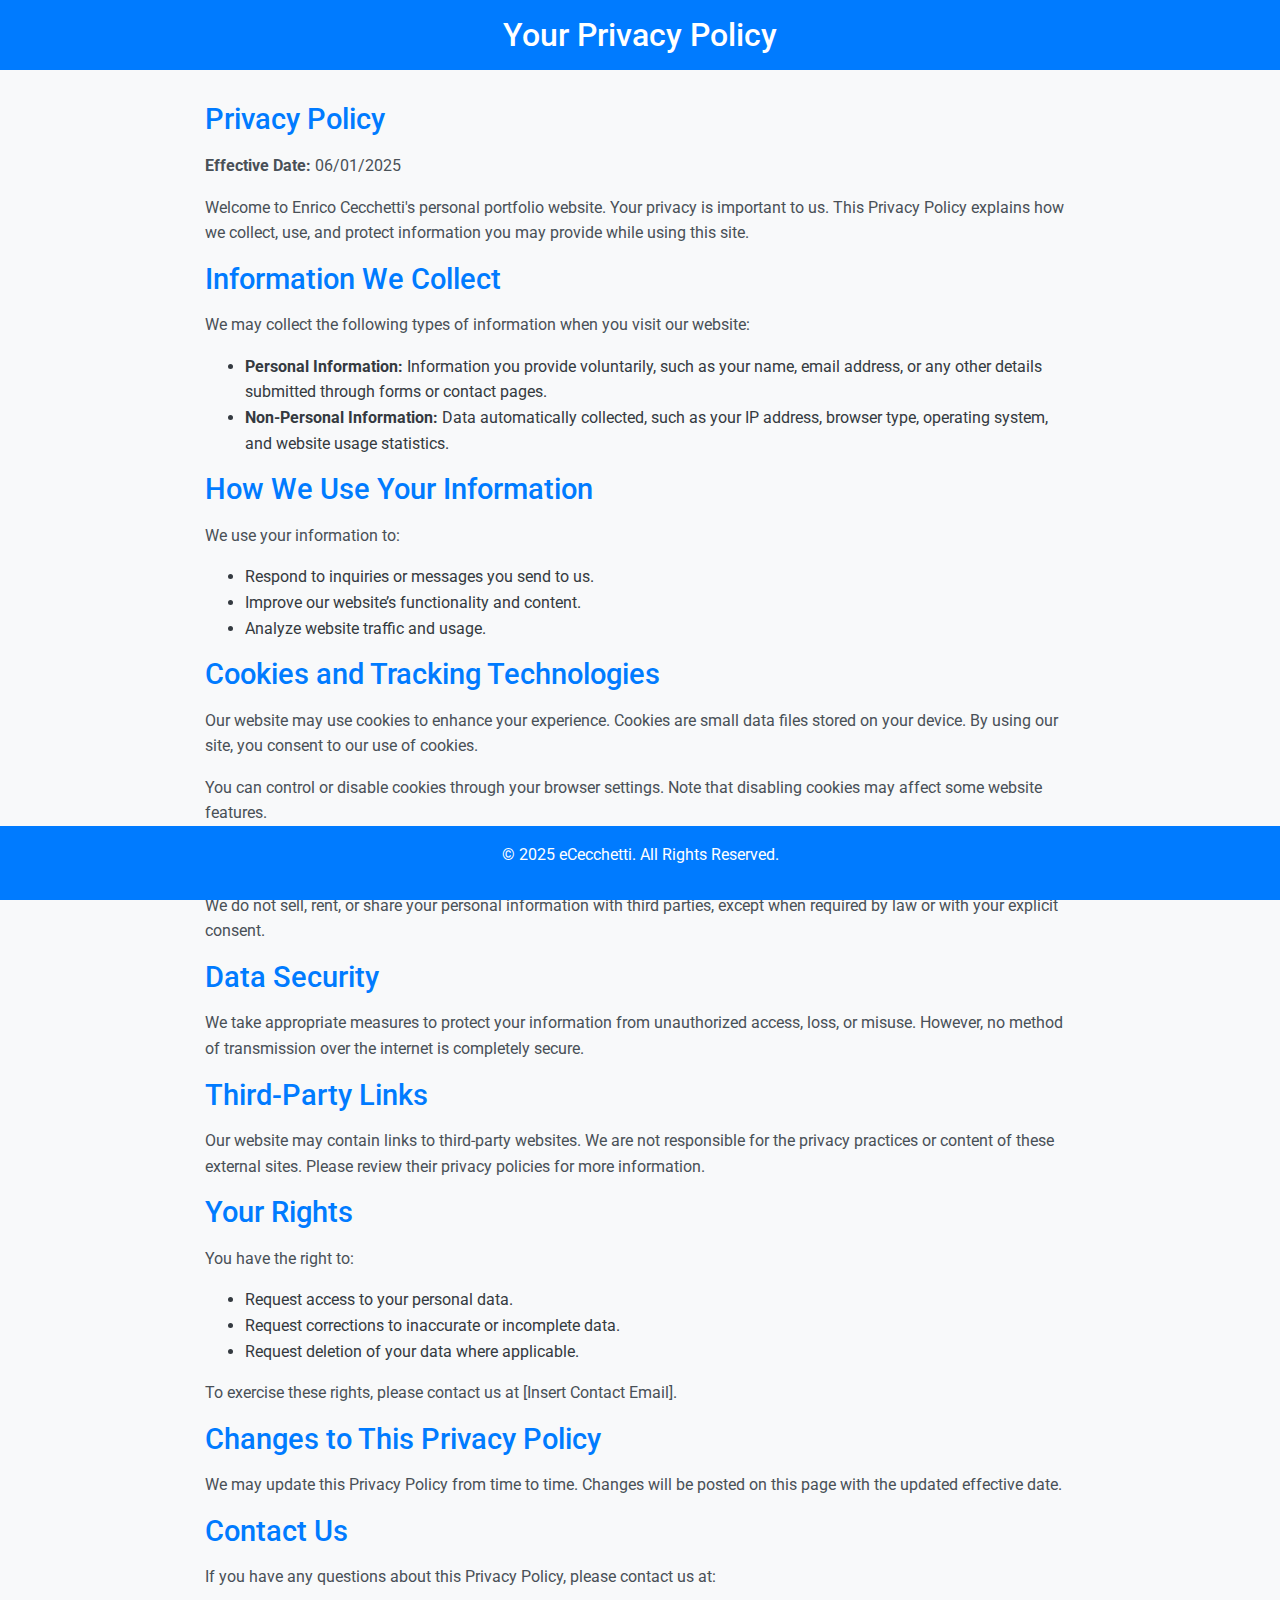
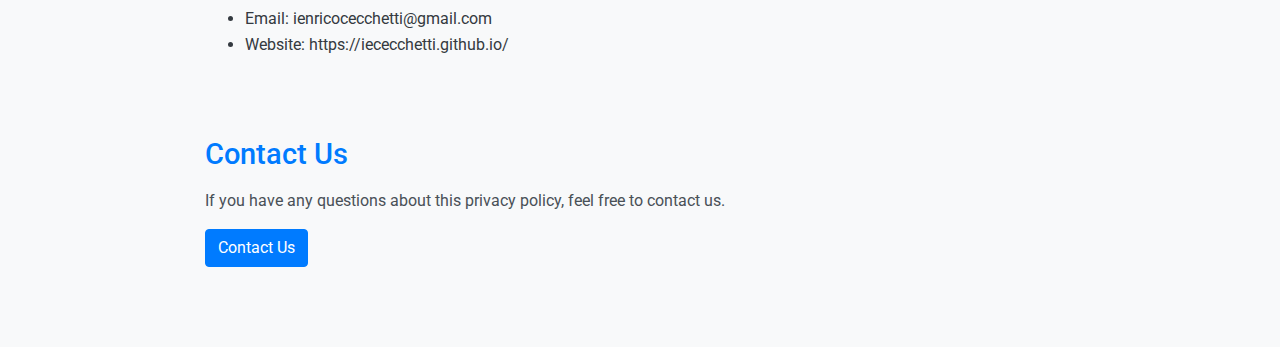
<file: privacy.html>
<!DOCTYPE html>
<html lang="en">
<head>
    <meta charset="UTF-8">
    <meta name="viewport" content="width=device-width, initial-scale=1.0">
    <meta http-equiv="X-UA-Compatible" content="IE=edge">
    <title>Your Privacy Policy</title>

    <!-- Bootstrap CSS for responsive layout -->
    <link rel="stylesheet" href="https://stackpath.bootstrapcdn.com/bootstrap/4.5.2/css/bootstrap.min.css">
    <!-- Google Fonts for typography -->
    <link href="https://fonts.googleapis.com/css2?family=Roboto:wght@400;500;700&display=swap" rel="stylesheet">

    <style>
        body {
            font-family: 'Roboto', sans-serif;
            background-color: #f8f9fa;
            color: #343a40;
            line-height: 1.6;
            margin: 0;
            padding: 0;
        }

        header {
            background-color: #007bff;
            color: white;
            padding: 1rem 0;
            text-align: center;
        }

        header h1 {
            font-size: 2rem;
            margin: 0;
        }

        .container {
            max-width: 900px;
            margin: 2rem auto;
        }

        .content-section {
            margin-bottom: 5rem;
        }

        .content-section h2 {
            color: #007bff;
            font-size: 1.8rem;
            margin-bottom: 1rem;
        }

        .content-section p {
            font-size: 1rem;
            color: #495057;
        }

        .termly-container{
            margin-bottom: 2rem;
        }

        footer {
            background-color: #007bff;
            color: white;
            text-align: center;
            padding: 1rem;
            position: fixed;
            width: 100%;
            bottom: 0;
        }
    </style>
</head>
<body>

    <header>
        <h1>Your Privacy Policy</h1>
    </header>

    <div class="container">

        <!-- Section for Termly HTML code integration -->
        <section class="content-section">
            <h2>Privacy Policy</h2>
            <p><strong>Effective Date:</strong> 06/01/2025</p>
            <p> Welcome to Enrico Cecchetti's personal portfolio website. Your privacy is important to us. This Privacy Policy explains how we collect, use, and protect information you may provide while using this site.</p>
            
            <h2>Information We Collect</h2>
            <p>We may collect the following types of information when you visit our website:</p>
            <ul>
                <li><strong>Personal Information:</strong> Information you provide voluntarily, such as your name, email address, or any other details submitted through forms or contact pages.</li>
                <li><strong>Non-Personal Information:</strong> Data automatically collected, such as your IP address, browser type, operating system, and website usage statistics.</li>
            </ul>

            <h2>How We Use Your Information</h2>
            <p>We use your information to:</p>
            <ul>
                <li>Respond to inquiries or messages you send to us.</li>
                <li>Improve our website’s functionality and content.</li>
                <li>Analyze website traffic and usage.</li>
            </ul>

            <h2>Cookies and Tracking Technologies</h2>
            <p>Our website may use cookies to enhance your experience. Cookies are small data files stored on your device. By using our site, you consent to our use of cookies.</p>
            <p>You can control or disable cookies through your browser settings. Note that disabling cookies may affect some website features.</p>

            <h2>Sharing Your Information</h2>
            <p>We do not sell, rent, or share your personal information with third parties, except when required by law or with your explicit consent.</p>

            <h2>Data Security</h2>
            <p>We take appropriate measures to protect your information from unauthorized access, loss, or misuse. However, no method of transmission over the internet is completely secure.</p>

            <h2>Third-Party Links</h2>
            <p>Our website may contain links to third-party websites. We are not responsible for the privacy practices or content of these external sites. Please review their privacy policies for more information.</p>

            <h2>Your Rights</h2>
            <p>You have the right to:</p>
            <ul>
                <li>Request access to your personal data.</li>
                <li>Request corrections to inaccurate or incomplete data.</li>
                <li>Request deletion of your data where applicable.</li>
            </ul>
            <p>To exercise these rights, please contact us at [Insert Contact Email].</p>

            <h2>Changes to This Privacy Policy</h2>
            <p>We may update this Privacy Policy from time to time. Changes will be posted on this page with the updated effective date.</p>

            <h2>Contact Us</h2>
            <p>If you have any questions about this Privacy Policy, please contact us at:</p>
            <ul>
                <li>Email: ienricocecchetti@gmail.com</li>
                <li>Website: https://iececchetti.github.io/</li>
            </ul>
        </section>

        <!-- Additional Content Sections can be added here -->
        <section class="content-section">
            <h2>Contact Us</h2>
            <p>If you have any questions about this privacy policy, feel free to contact us.</p>
            <button class="btn btn-primary">Contact Us</button>
        </section>
    </div>

    <footer>
        <p>&copy; 2025 eCecchetti. All Rights Reserved.</p>
    </footer>

</body>
</html>
</file>
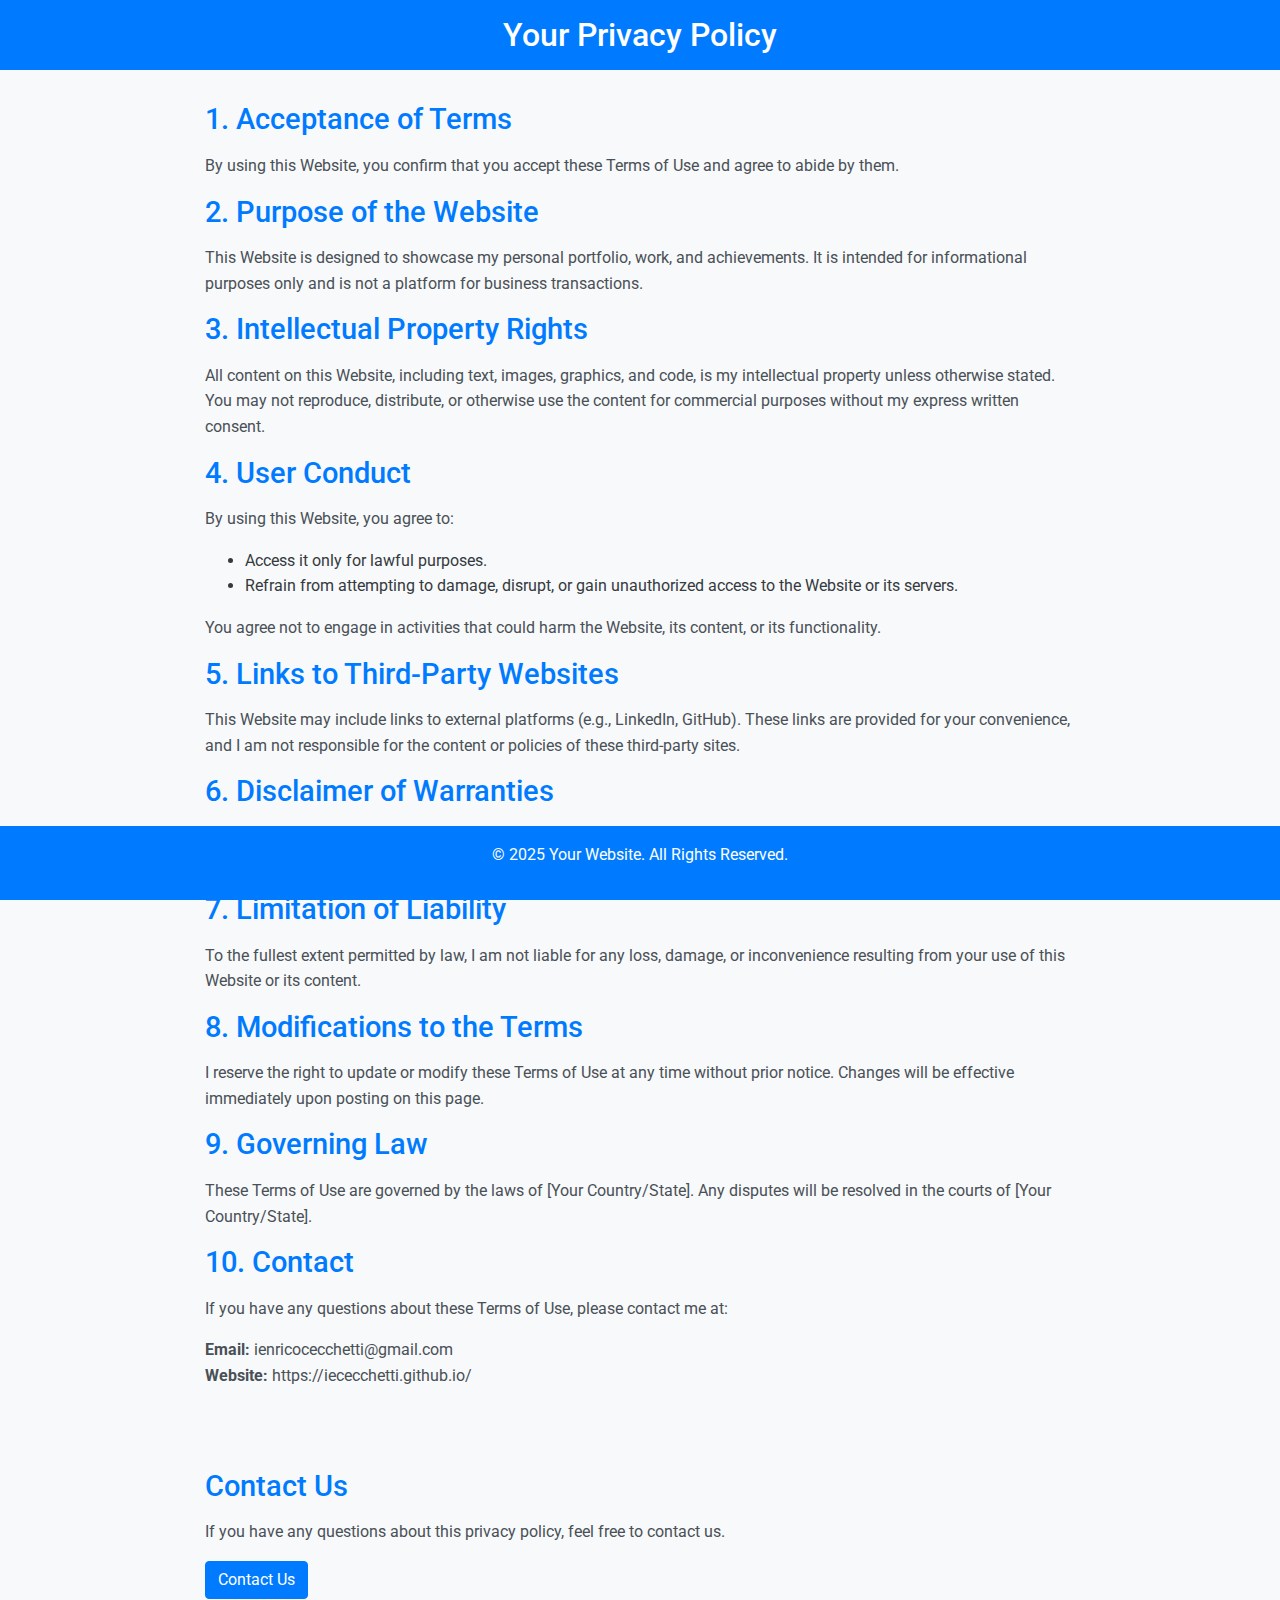
<file: terms_of_use.html>
<!DOCTYPE html>
<html lang="en">
<head>
    <meta charset="UTF-8">
    <meta name="viewport" content="width=device-width, initial-scale=1.0">
    <meta http-equiv="X-UA-Compatible" content="IE=edge">
    <title>Your Privacy Policy</title>

    <!-- Bootstrap CSS for responsive layout -->
    <link rel="stylesheet" href="https://stackpath.bootstrapcdn.com/bootstrap/4.5.2/css/bootstrap.min.css">
    <!-- Google Fonts for typography -->
    <link href="https://fonts.googleapis.com/css2?family=Roboto:wght@400;500;700&display=swap" rel="stylesheet">

    <style>
        body {
            font-family: 'Roboto', sans-serif;
            background-color: #f8f9fa;
            color: #343a40;
            line-height: 1.6;
            margin: 0;
            padding: 0;
        }

        header {
            background-color: #007bff;
            color: white;
            padding: 1rem 0;
            text-align: center;
        }

        header h1 {
            font-size: 2rem;
            margin: 0;
        }

        .container {
            max-width: 900px;
            margin: 2rem auto;
        }

        .content-section {
            margin-bottom: 5rem;
        }

        .content-section h2 {
            color: #007bff;
            font-size: 1.8rem;
            margin-bottom: 1rem;
        }

        .content-section p {
            font-size: 1rem;
            color: #495057;
        }

        .termly-container{
            margin-bottom: 2rem;
        }

        footer {
            background-color: #007bff;
            color: white;
            text-align: center;
            padding: 1rem;
            position: fixed;
            width: 100%;
            bottom: 0;
        }
    </style>
</head>
<body>

    <header>
        <h1>Your Privacy Policy</h1>
    </header>

    <div class="container">
        <!-- Section for Termly HTML code integration -->
        <section class="content-section">
            <h2>1. Acceptance of Terms</h2>
            <p>
                By using this Website, you confirm that you accept these Terms of Use and agree to abide by them.
            </p>

            <h2>2. Purpose of the Website</h2>
            <p>
                This Website is designed to showcase my personal portfolio, work, and achievements. It is intended for informational purposes only and is not a platform for business transactions.
            </p>

            <h2>3. Intellectual Property Rights</h2>
            <p>
                All content on this Website, including text, images, graphics, and code, is my intellectual property unless otherwise stated.  
                You may not reproduce, distribute, or otherwise use the content for commercial purposes without my express written consent.
            </p>

            <h2>4. User Conduct</h2>
            <p>
                By using this Website, you agree to:
            </p>
            <ul>
                <li>Access it only for lawful purposes.</li>
                <li>Refrain from attempting to damage, disrupt, or gain unauthorized access to the Website or its servers.</li>
            </ul>
            <p>You agree not to engage in activities that could harm the Website, its content, or its functionality.</p>

            <h2>5. Links to Third-Party Websites</h2>
            <p>
                This Website may include links to external platforms (e.g., LinkedIn, GitHub). These links are provided for your convenience, and I am not responsible for the content or policies of these third-party sites.
            </p>

            <h2>6. Disclaimer of Warranties</h2>
            <p>
                This Website and its content are provided on an "as-is" basis without any warranties, express or implied. I do not guarantee that the Website will be error-free or always available.
            </p>

            <h2>7. Limitation of Liability</h2>
            <p>
                To the fullest extent permitted by law, I am not liable for any loss, damage, or inconvenience resulting from your use of this Website or its content.
            </p>

            <h2>8. Modifications to the Terms</h2>
            <p>
                I reserve the right to update or modify these Terms of Use at any time without prior notice. Changes will be effective immediately upon posting on this page.
            </p>

            <h2>9. Governing Law</h2>
            <p>
                These Terms of Use are governed by the laws of [Your Country/State]. Any disputes will be resolved in the courts of [Your Country/State].
            </p>

            <h2>10. Contact</h2>
            <p>
                If you have any questions about these Terms of Use, please contact me at:
            </p>
            <p>
                <strong>Email:</strong> ienricocecchetti@gmail.com <br>
                <strong>Website:</strong> https://iececchetti.github.io/
            </p>
        </section>

        <!-- Additional Content Sections can be added here -->
        <section class="content-section">
            <h2>Contact Us</h2>
            <p>If you have any questions about this privacy policy, feel free to contact us.</p>
            <button class="btn btn-primary">Contact Us</button>
        </section>
    </div>

    <footer>
        <p>&copy; 2025 Your Website. All Rights Reserved.</p>
    </footer>

</body>
</html>
</file>
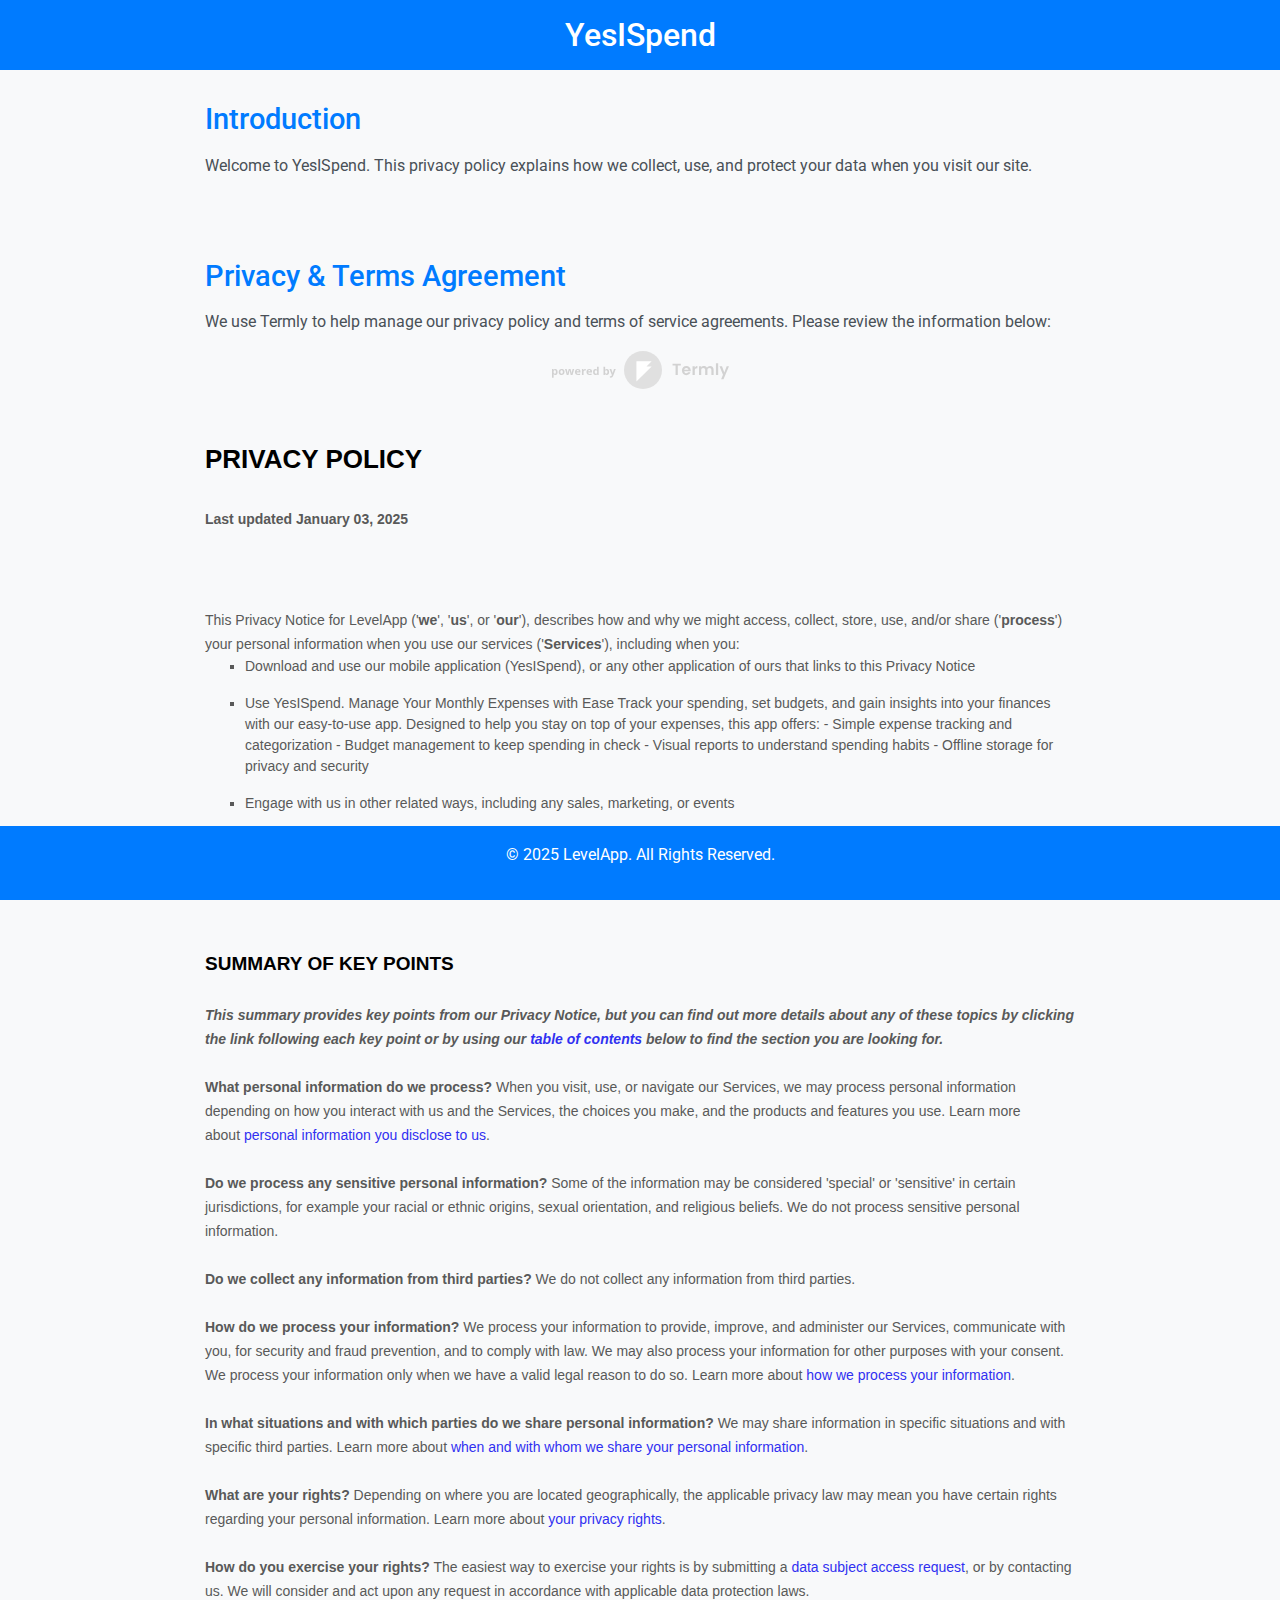
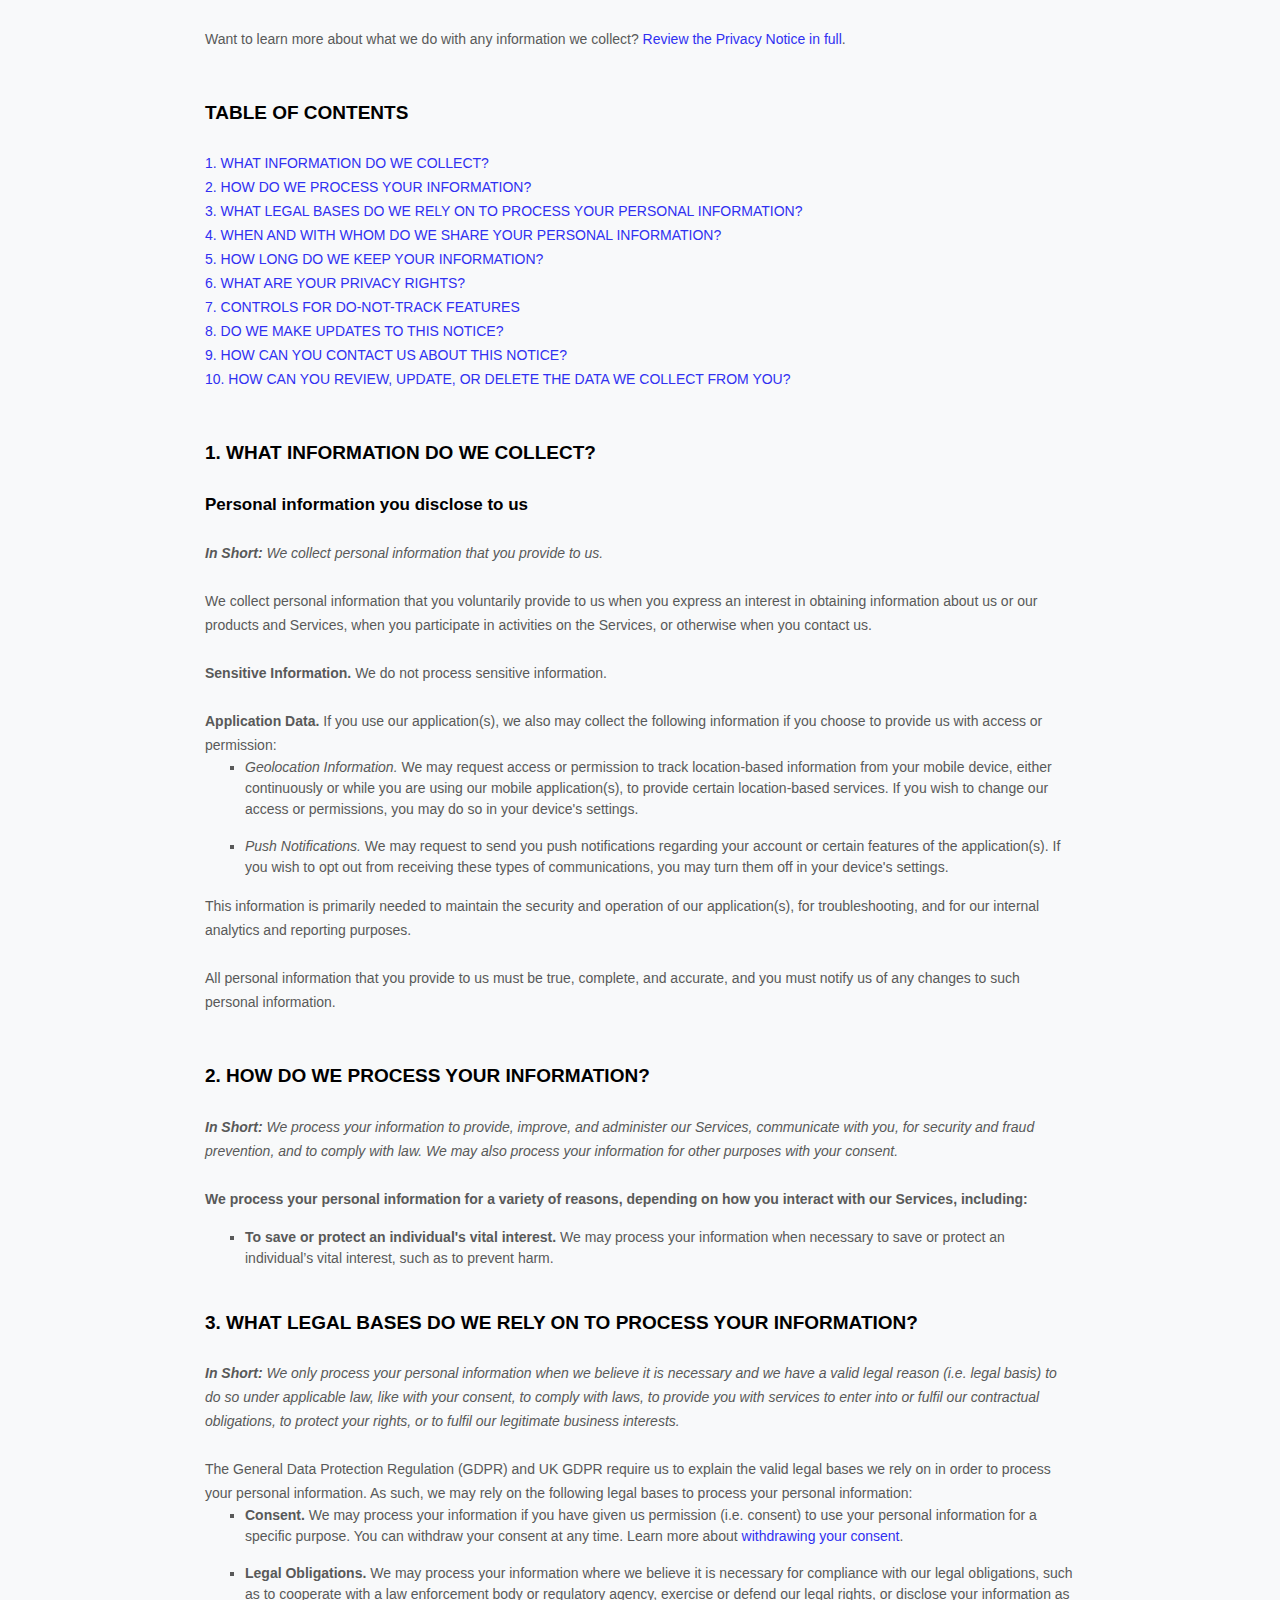
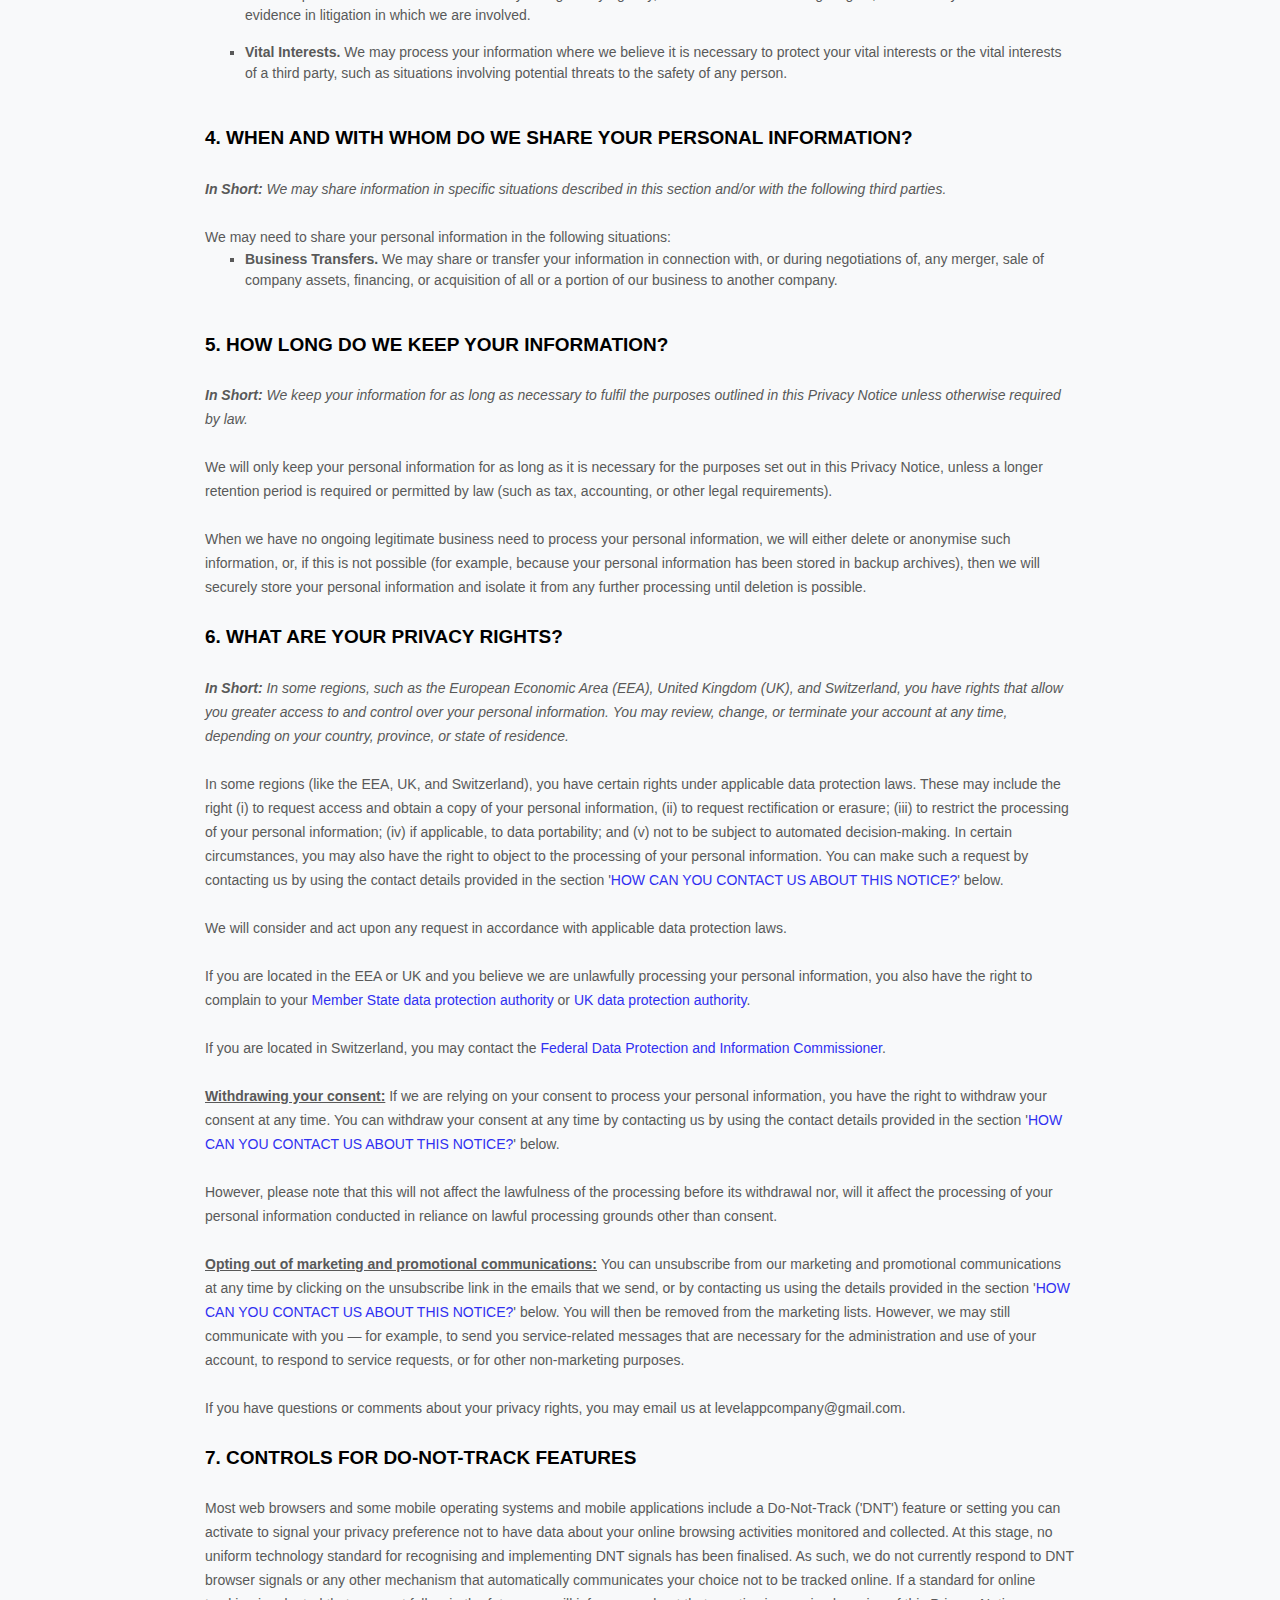
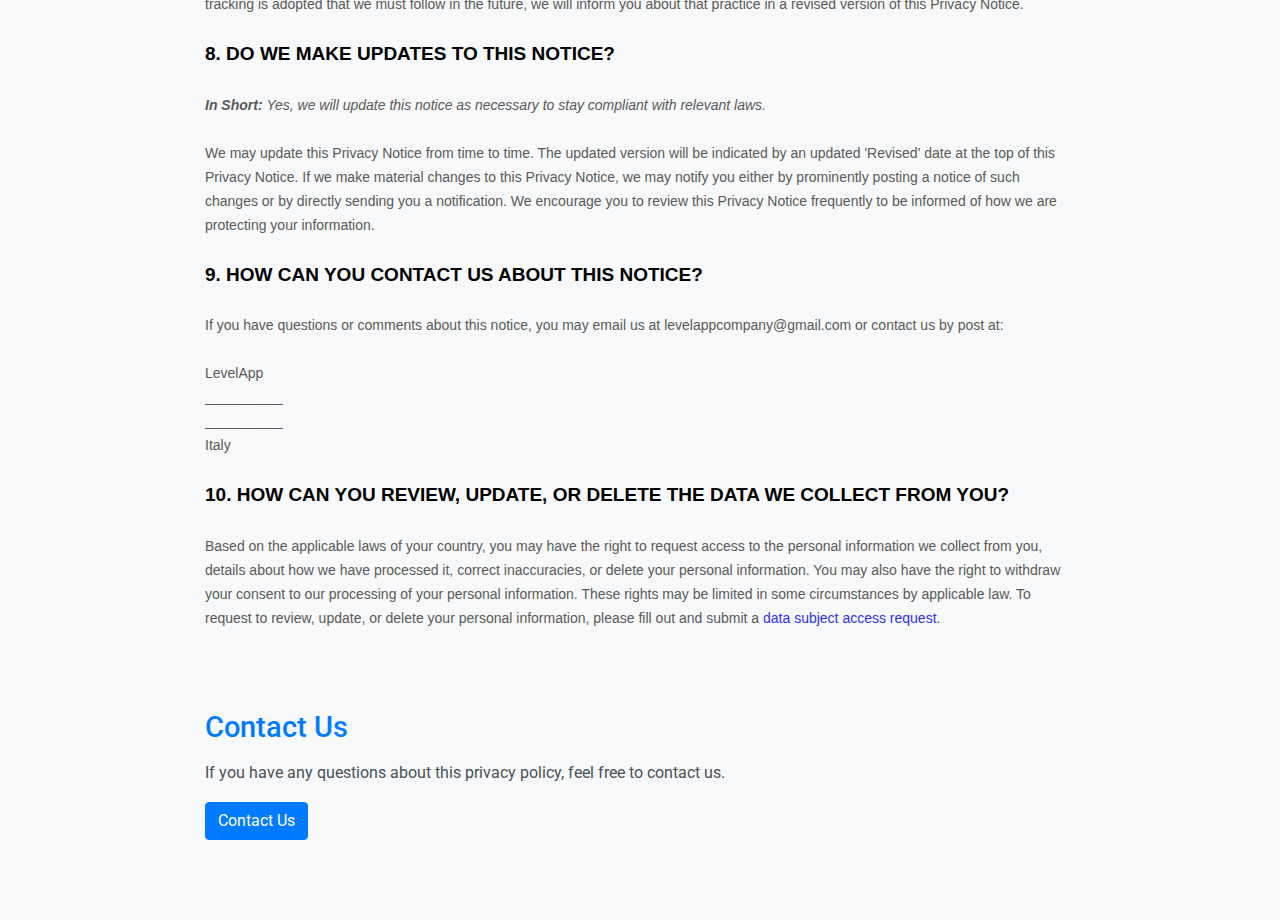
<file: projects/privacy_policy/yesispend.html>
<!DOCTYPE html>
<html lang="en">
<head>
    <meta charset="UTF-8">
    <meta name="viewport" content="width=device-width, initial-scale=1.0">
    <meta http-equiv="X-UA-Compatible" content="IE=edge">
    <title>YesISpend Privacy Policy</title>

    <!-- Bootstrap CSS for responsive layout -->
    <link rel="stylesheet" href="https://stackpath.bootstrapcdn.com/bootstrap/4.5.2/css/bootstrap.min.css">
    <!-- Google Fonts for typography -->
    <link href="https://fonts.googleapis.com/css2?family=Roboto:wght@400;500;700&display=swap" rel="stylesheet">

    <style>
        body {
            font-family: 'Roboto', sans-serif;
            background-color: #f8f9fa;
            color: #343a40;
            line-height: 1.6;
            margin: 0;
            padding: 0;
        }

        header {
            background-color: #007bff;
            color: white;
            padding: 1rem 0;
            text-align: center;
        }

        header h1 {
            font-size: 2rem;
            margin: 0;
        }

        .container {
            max-width: 900px;
            margin: 2rem auto;
        }

        .content-section {
            margin-bottom: 5rem;

        }

        .content-section h2 {
            color: #007bff;
            font-size: 1.8rem;
            margin-bottom: 1rem;
        }

        .content-section p {
            font-size: 1rem;
            color: #495057;
        }

        .termly-container{
            margin-bottom: 10rem;
        }

        footer {
            background-color: #007bff;
            color: white;
            text-align: center;
            padding: 1rem;
            position: fixed;
            width: 100%;
            bottom: 0;
        }
    </style>
</head>
<body>

    <header>
        <h1>YesISpend</h1>
    </header>

    <div class="container">
        <!-- Main Content Section -->
        <section class="content-section">
            <h2>Introduction</h2>
            <p>Welcome to YesISpend. This privacy policy explains how we collect, use, and protect your data when you visit our site.</p>
        </section>

        <!-- Section for Termly HTML code integration -->
        <section class="content-section">
            <h2>Privacy & Terms Agreement</h2>
            <p>We use Termly to help manage our privacy policy and terms of service agreements. Please review the information below:</p>

            <!-- Insert your Termly HTML code here -->
            <div id="termly-container">
                <style>
  [data-custom-class='body'], [data-custom-class='body'] * {
          background: transparent !important;
        }
[data-custom-class='title'], [data-custom-class='title'] * {
          font-family: Arial !important;
font-size: 26px !important;
color: #000000 !important;
        }
[data-custom-class='subtitle'], [data-custom-class='subtitle'] * {
          font-family: Arial !important;
color: #595959 !important;
font-size: 14px !important;
        }
[data-custom-class='heading_1'], [data-custom-class='heading_1'] * {
          font-family: Arial !important;
font-size: 19px !important;
color: #000000 !important;
        }
[data-custom-class='heading_2'], [data-custom-class='heading_2'] * {
          font-family: Arial !important;
font-size: 17px !important;
color: #000000 !important;
        }
[data-custom-class='body_text'], [data-custom-class='body_text'] * {
          color: #595959 !important;
font-size: 14px !important;
font-family: Arial !important;
        }
[data-custom-class='link'], [data-custom-class='link'] * {
          color: #3030F1 !important;
font-size: 14px !important;
font-family: Arial !important;
word-break: break-word !important;
        }
</style>
      <span style="display: block;margin: 0 auto 3.125rem;width: 11.125rem;height: 2.375rem;background: url([data-uri]) center no-repeat;"></span>

      <div data-custom-class="body">
      <div><strong><span style="font-size: 26px;"><span data-custom-class="title"><bdt class="block-component"></bdt><bdt class="question">PRIVACY POLICY</bdt><bdt class="statement-end-if-in-editor"></bdt></span></span></strong></div><div><br></div><div><span style="color: rgb(127, 127, 127);"><strong><span style="font-size: 15px;"><span data-custom-class="subtitle">Last updated <bdt class="question">January 03, 2025</bdt></span></span></strong></span></div><div><br></div><div><br></div><div><br></div><div style="line-height: 1.5;"><span style="color: rgb(127, 127, 127);"><span style="color: rgb(89, 89, 89); font-size: 15px;"><span data-custom-class="body_text">This Privacy Notice for <bdt class="question">LevelApp<bdt class="block-component"></bdt></bdt> (<bdt class="block-component"></bdt>'<strong>we</strong>', '<strong>us</strong>', or '<strong>our</strong>'<bdt class="else-block"></bdt></span><span data-custom-class="body_text">), describes how and why we might access, collect, store, use, and/or share (<bdt class="block-component"></bdt>'<strong>process</strong>'<bdt class="else-block"></bdt>) your personal information when you use our services (<bdt class="block-component"></bdt>'<strong>Services</strong>'<bdt class="else-block"></bdt>), including when you:</span></span></span><span style="font-size: 15px;"><span style="color: rgb(127, 127, 127);"><span data-custom-class="body_text"><span style="color: rgb(89, 89, 89);"><span data-custom-class="body_text"><bdt class="block-component"></bdt></span></span></span></span></span></span></span></span></li></ul><div><bdt class="block-component"><span style="font-size: 15px;"><span style="font-size: 15px;"><span style="color: rgb(127, 127, 127);"><span data-custom-class="body_text"><span style="color: rgb(89, 89, 89);"><span data-custom-class="body_text"><bdt class="block-component"></bdt></span></span></span></span></span></span></bdt></div><ul><li data-custom-class="body_text" style="line-height: 1.5;"><span style="font-size: 15px; color: rgb(89, 89, 89);"><span style="font-size: 15px; color: rgb(89, 89, 89);"><span data-custom-class="body_text">Download and use<bdt class="block-component"></bdt> our mobile application<bdt class="block-component"></bdt> (<bdt class="question">YesISpend)<span style="font-size: 15px; color: rgb(89, 89, 89);"><span style="font-size: 15px; color: rgb(89, 89, 89);"><span data-custom-class="body_text"><span style="font-size: 15px;"><span style="color: rgb(89, 89, 89);"><span data-custom-class="body_text"><span style="font-size: 15px;"><span style="color: rgb(89, 89, 89);"><bdt class="statement-end-if-in-editor">,</bdt></span></span></span></span></span></span></span></span></bdt></span><span data-custom-class="body_text"><span style="font-size: 15px;"><span style="color: rgb(89, 89, 89);"><span data-custom-class="body_text"><span style="font-size: 15px;"><span style="color: rgb(89, 89, 89);"><bdt class="statement-end-if-in-editor"><bdt class="block-component"> or any other application of ours that links to this Privacy Notice</bdt></bdt></span></span></span></span></span></span></span></span></li></ul><div style="line-height: 1.5;"><bdt class="block-component"><span style="font-size: 15px;"></span></bdt></div><ul><li data-custom-class="body_text" style="line-height: 1.5;"><span style="font-size: 15px;">Use <bdt class="question">YesISpend</bdt>. <bdt class="question">Manage Your Monthly Expenses with Ease

Track your spending, set budgets, and gain insights into your finances with our easy-to-use app. Designed to help you stay on top of your expenses, this app offers:

- Simple expense tracking and categorization
- Budget management to keep spending in check
- Visual reports to understand spending habits
- Offline storage for privacy and security
</bdt></span><bdt class="statement-end-if-in-editor"><span style="font-size: 15px;"></span></bdt></li></ul><div style="line-height: 1.5;"><span style="font-size: 15px;"><span style="color: rgb(127, 127, 127);"><span data-custom-class="body_text"><span style="color: rgb(89, 89, 89);"><span data-custom-class="body_text"><bdt class="block-component"></bdt></span></span></span></span></span></div><ul><li data-custom-class="body_text" style="line-height: 1.5;"><span style="font-size: 15px; color: rgb(89, 89, 89);"><span style="font-size: 15px; color: rgb(89, 89, 89);"><span data-custom-class="body_text">Engage with us in other related ways, including any sales, marketing, or events<span style="font-size: 15px;"><span style="color: rgb(89, 89, 89);"><span data-custom-class="body_text"><span style="font-size: 15px;"><span style="color: rgb(89, 89, 89);"><bdt class="statement-end-if-in-editor"></bdt></span></span></span></span></span></span></span></span></li></ul><div style="line-height: 1.5;"><span style="font-size: 15px;"><span style="color: rgb(127, 127, 127);"><span data-custom-class="body_text"><strong>Questions or concerns? </strong>Reading this Privacy Notice will help you understand your privacy rights and choices. We are responsible for making decisions about how your personal information is processed. If you do not agree with our policies and practices, please do not use our Services.<bdt class="block-component"></bdt> If you still have any questions or concerns, please contact us at <bdt class="question">levelappcompany@gmail.com</bdt>.</span></span></span></div><div style="line-height: 1.5;"><br></div><div style="line-height: 1.5;"><br></div><div style="line-height: 1.5;"><strong><span style="font-size: 15px;"><span data-custom-class="heading_1">SUMMARY OF KEY POINTS</span></span></strong></div><div style="line-height: 1.5;"><br></div><div style="line-height: 1.5;"><span style="font-size: 15px;"><span data-custom-class="body_text"><strong><em>This summary provides key points from our Privacy Notice, but you can find out more details about any of these topics by clicking the link following each key point or by using our </em></strong></span></span><a data-custom-class="link" href="#toc"><span style="color: rgb(0, 58, 250); font-size: 15px;"><span data-custom-class="body_text"><strong><em>table of contents</em></strong></span></span></a><span style="font-size: 15px;"><span data-custom-class="body_text"><strong><em> below to find the section you are looking for.</em></strong></span></span></div><div style="line-height: 1.5;"><br></div><div style="line-height: 1.5;"><span style="font-size: 15px;"><span data-custom-class="body_text"><strong>What personal information do we process?</strong> When you visit, use, or navigate our Services, we may process personal information depending on how you interact with us and the Services, the choices you make, and the products and features you use. Learn more about </span></span><a data-custom-class="link" href="#personalinfo"><span style="color: rgb(0, 58, 250); font-size: 15px;"><span data-custom-class="body_text">personal information you disclose to us</span></span></a><span data-custom-class="body_text">.</span></div><div style="line-height: 1.5;"><br></div><div style="line-height: 1.5;"><span style="font-size: 15px;"><span data-custom-class="body_text"><strong>Do we process any sensitive personal information? </strong>Some of the information may be considered <bdt class="block-component"></bdt>'special' or 'sensitive'<bdt class="else-block"></bdt> in certain jurisdictions, for example your racial or ethnic origins, sexual orientation, and religious beliefs. <bdt class="block-component"></bdt>We do not process sensitive personal information.<bdt class="else-block"></bdt></span></span></div><div style="line-height: 1.5;"><br></div><div style="line-height: 1.5;"><span style="font-size: 15px;"><span data-custom-class="body_text"><strong>Do we collect any information from third parties?</strong> <bdt class="block-component"></bdt>We do not collect any information from third parties.<bdt class="else-block"></bdt></span></span></div><div style="line-height: 1.5;"><br></div><div style="line-height: 1.5;"><span style="font-size: 15px;"><span data-custom-class="body_text"><strong>How do we process your information?</strong> We process your information to provide, improve, and administer our Services, communicate with you, for security and fraud prevention, and to comply with law. We may also process your information for other purposes with your consent. We process your information only when we have a valid legal reason to do so. Learn more about </span></span><a data-custom-class="link" href="#infouse"><span style="color: rgb(0, 58, 250); font-size: 15px;"><span data-custom-class="body_text">how we process your information</span></span></a><span data-custom-class="body_text">.</span></div><div style="line-height: 1.5;"><br></div><div style="line-height: 1.5;"><span style="font-size: 15px;"><span data-custom-class="body_text"><strong>In what situations and with which <bdt class="block-component"></bdt>parties do we share personal information?</strong> We may share information in specific situations and with specific <bdt class="block-component"></bdt>third parties. Learn more about </span></span><a data-custom-class="link" href="#whoshare"><span style="color: rgb(0, 58, 250); font-size: 15px;"><span data-custom-class="body_text">when and with whom we share your personal information</span></span></a><span style="font-size: 15px;"><span data-custom-class="body_text">.<bdt class="block-component"></bdt></span></span></div><div style="line-height: 1.5;"><br></div><div style="line-height: 1.5;"><span style="font-size: 15px;"><span data-custom-class="body_text"><strong>What are your rights?</strong> Depending on where you are located geographically, the applicable privacy law may mean you have certain rights regarding your personal information. Learn more about </span></span><a data-custom-class="link" href="#privacyrights"><span style="color: rgb(0, 58, 250); font-size: 15px;"><span data-custom-class="body_text">your privacy rights</span></span></a><span data-custom-class="body_text">.</span></div><div style="line-height: 1.5;"><br></div><div style="line-height: 1.5;"><span style="font-size: 15px;"><span data-custom-class="body_text"><strong>How do you exercise your rights?</strong> The easiest way to exercise your rights is by <bdt class="block-component">submitting a </bdt></span></span><a data-custom-class="link" href="https://app.termly.io/notify/51c27add-725d-4c95-b0f1-daaef65e448a" rel="noopener noreferrer" target="_blank"><span style="color: rgb(0, 58, 250); font-size: 15px;"><span data-custom-class="body_text">data subject access request</span></span></a><span style="font-size: 15px;"><span data-custom-class="body_text"><bdt class="block-component"></bdt>, or by contacting us. We will consider and act upon any request in accordance with applicable data protection laws.</span></span></div><div style="line-height: 1.5;"><br></div><div style="line-height: 1.5;"><span style="font-size: 15px;"><span data-custom-class="body_text">Want to learn more about what we do with any information we collect? </span></span><a data-custom-class="link" href="#toc"><span style="color: rgb(0, 58, 250); font-size: 15px;"><span data-custom-class="body_text">Review the Privacy Notice in full</span></span></a><span style="font-size: 15px;"><span data-custom-class="body_text">.</span></span></div><div style="line-height: 1.5;"><br></div><div style="line-height: 1.5;"><br></div><div id="toc" style="line-height: 1.5;"><span style="font-size: 15px;"><span style="color: rgb(127, 127, 127);"><span style="color: rgb(0, 0, 0);"><strong><span data-custom-class="heading_1">TABLE OF CONTENTS</span></strong></span></span></span></div><div style="line-height: 1.5;"><br></div><div style="line-height: 1.5;"><span style="font-size: 15px;"><a data-custom-class="link" href="#infocollect"><span style="color: rgb(0, 58, 250);">1. WHAT INFORMATION DO WE COLLECT?</span></a></span></div><div style="line-height: 1.5;"><span style="font-size: 15px;"><a data-custom-class="link" href="#infouse"><span style="color: rgb(0, 58, 250);">2. HOW DO WE PROCESS YOUR INFORMATION?<bdt class="block-component"></bdt></span></a></span></div><div style="line-height: 1.5;"><span style="font-size: 15px;"><a data-custom-class="link" href="#legalbases"><span style="color: rgb(0, 58, 250);">3. <span style="font-size: 15px;"><span style="color: rgb(0, 58, 250);">WHAT LEGAL BASES DO WE RELY ON TO PROCESS YOUR PERSONAL INFORMATION?</span></span><bdt class="statement-end-if-in-editor"></bdt></span></a></span></div><div style="line-height: 1.5;"><span style="font-size: 15px;"><span style="color: rgb(0, 58, 250);"><a data-custom-class="link" href="#whoshare">4. WHEN AND WITH WHOM DO WE SHARE YOUR PERSONAL INFORMATION?</a></span><span data-custom-class="body_text"><bdt class="block-component"></bdt></a><span style="color: rgb(127, 127, 127);"><span style="color: rgb(89, 89, 89);"><span data-custom-class="body_text"><span style="color: rgb(89, 89, 89);"><bdt class="block-component"></bdt></span></span></span></span><bdt class="block-component"></bdt></span></div><div style="line-height: 1.5;"><span style="font-size: 15px;"><span style="color: rgb(127, 127, 127);"><span style="color: rgb(89, 89, 89);"><span data-custom-class="body_text"><span style="color: rgb(89, 89, 89);"><span style="color: rgb(89, 89, 89);"><span style="color: rgb(89, 89, 89);"><bdt class="block-component"></bdt></span></span><bdt class="block-component"></bdt></span></span></span></span></span></div><div style="line-height: 1.5;"><span style="font-size: 15px;"><a data-custom-class="link" href="#inforetain"><span style="color: rgb(0, 58, 250);">5. HOW LONG DO WE KEEP YOUR INFORMATION?</span></a><span style="color: rgb(127, 127, 127);"><span style="color: rgb(89, 89, 89);"><span data-custom-class="body_text"><span style="color: rgb(89, 89, 89);"><span style="color: rgb(89, 89, 89);"><bdt class="block-component"></bdt><bdt class="block-component"></bdt></span></span></span></span></span></div><div style="line-height: 1.5;"><span style="font-size: 15px;"><span style="color: rgb(0, 58, 250);"><a data-custom-class="link" href="#privacyrights">6. WHAT ARE YOUR PRIVACY RIGHTS?</a></span></span></div><div style="line-height: 1.5;"><span style="font-size: 15px;"><a data-custom-class="link" href="#DNT"><span style="color: rgb(0, 58, 250);">7. CONTROLS FOR DO-NOT-TRACK FEATURES<bdt class="block-component"></span><bdt class="block-component"><span style="font-size: 15px;"><span data-custom-class="body_text"></span></bdt></span></div><div style="line-height: 1.5;"><bdt class="block-component"><span style="font-size: 15px;"></bdt><bdt class="block-component"></bdt><bdt class="block-component"></bdt><bdt class="block-component"></bdt><bdt class="block-component"></bdt><bdt class="block-component"></bdt><bdt class="block-component"></bdt><bdt class="block-component"></bdt><bdt class="block-component"></bdt><bdt class="block-component"></span></bdt></div><div style="line-height: 1.5;"><span style="font-size: 15px;"><a data-custom-class="link" href="#policyupdates"><span style="color: rgb(0, 58, 250);">8. DO WE MAKE UPDATES TO THIS NOTICE?</span></a></span></div><div style="line-height: 1.5;"><a data-custom-class="link" href="#contact"><span style="color: rgb(0, 58, 250); font-size: 15px;">9. HOW CAN YOU CONTACT US ABOUT THIS NOTICE?</span></a></div><div style="line-height: 1.5;"><a data-custom-class="link" href="#request"><span style="color: rgb(0, 58, 250);">10. HOW CAN YOU REVIEW, UPDATE, OR DELETE THE DATA WE COLLECT FROM YOU?</span></a></div><div style="line-height: 1.5;"><br></div><div style="line-height: 1.5;"><br></div><div id="infocollect" style="line-height: 1.5;"><span style="color: rgb(0, 0, 0);"><span style="color: rgb(0, 0, 0); font-size: 15px;"><span style="font-size: 15px; color: rgb(0, 0, 0);"><span style="font-size: 15px; color: rgb(0, 0, 0);"><span id="control" style="color: rgb(0, 0, 0);"><strong><span data-custom-class="heading_1">1. WHAT INFORMATION DO WE COLLECT?</span></strong></span></span></span></span></span></div><div style="line-height: 1.5;"><br></div><div id="personalinfo" style="line-height: 1.5;"><span data-custom-class="heading_2" style="color: rgb(0, 0, 0);"><span style="font-size: 15px;"><strong>Personal information you disclose to us</strong></span></span></div><div><div><br></div><div style="line-height: 1.5;"><span style="color: rgb(127, 127, 127);"><span style="color: rgb(89, 89, 89); font-size: 15px;"><span data-custom-class="body_text"><span style="font-size: 15px; color: rgb(89, 89, 89);"><span style="font-size: 15px; color: rgb(89, 89, 89);"><span data-custom-class="body_text"><strong><em>In Short:</em></strong></span></span></span></span><span data-custom-class="body_text"><span style="font-size: 15px; color: rgb(89, 89, 89);"><span style="font-size: 15px; color: rgb(89, 89, 89);"><span data-custom-class="body_text"><strong><em> </em></strong><em>We collect personal information that you provide to us.</em></span></span></span></span></span></span></div></div><div style="line-height: 1.5;"><br></div><div style="line-height: 1.5;"><span style="font-size: 15px; color: rgb(89, 89, 89);"><span style="font-size: 15px; color: rgb(89, 89, 89);"><span data-custom-class="body_text">We collect personal information that you voluntarily provide to us when you <span style="font-size: 15px;"><bdt class="block-component"></bdt></span></span><span data-custom-class="body_text">express an interest in obtaining information about us or our products and Services, when you participate in activities on the Services, or otherwise when you contact us.</span></span></span></span></div><div style="line-height: 1.5;"><br></div><div style="line-height: 1.5;"><span style="font-size: 15px; color: rgb(89, 89, 89);"><span style="font-size: 15px; color: rgb(89, 89, 89);"><span data-custom-class="body_text"><span style="font-size: 15px;"><bdt class="block-component"></bdt></span></span></span></span></span></div><div id="sensitiveinfo" style="line-height: 1.5;"><span style="font-size: 15px;"><span data-custom-class="body_text"><strong>Sensitive Information.</strong> <bdt class="block-component"></bdt>We do not process sensitive information.</span></span></div><div style="line-height: 1.5;"><br></div><div style="line-height: 1.5;"><span style="font-size: 15px;"><span data-custom-class="body_text"><bdt class="else-block"></bdt></span></span><span style="font-size: 15px; color: rgb(89, 89, 89);"><span style="font-size: 15px; color: rgb(89, 89, 89);"><span data-custom-class="body_text"><span style="font-size: 15px;"><span data-custom-class="body_text"><bdt class="block-component"><bdt class="block-component"></bdt></bdt></span></span></span></span><bdt class="block-component"><bdt class="block-component"></bdt></bdt></div><div style="line-height: 1.5;"><span data-custom-class="body_text"><span style="font-size: 15px;"><strong>Application Data.</strong> If you use our application(s), we also may collect the following information if you choose to provide us with access or permission:<bdt class="block-component"></bdt></span></span></div><ul><li data-custom-class="body_text" style="line-height: 1.5;"><span data-custom-class="body_text"><span style="font-size: 15px;"><em>Geolocation Information.</em> We may request access or permission to track location-based information from your mobile device, either continuously or while you are using our mobile application(s), to provide certain location-based services. If you wish to change our access or permissions, you may do so in your device's settings.<bdt class="statement-end-if-in-editor"></bdt></span></span></li></ul><div style="line-height: 1.5;"><bdt class="block-component"><span style="font-size: 15px;"><span data-custom-class="body_text"></bdt></span></span></li></ul><div style="line-height: 1.5;"><bdt class="block-component"><span style="font-size: 15px;"><span data-custom-class="body_text"></bdt></span></span></li></ul><div style="line-height: 1.5;"><bdt class="block-component"><span style="font-size: 15px;"><span data-custom-class="body_text"></span></span></bdt></div><ul><li data-custom-class="body_text" style="line-height: 1.5;"><span style="font-size: 15px;"><span data-custom-class="body_text"><em>Push Notifications.</em> We may request to send you push notifications regarding your account or certain features of the application(s). If you wish to opt out from receiving these types of communications, you may turn them off in your device's settings.<bdt class="statement-end-if-in-editor"></bdt></span></span></li></ul><div style="line-height: 1.5;"><span style="font-size: 15px;"><span data-custom-class="body_text">This information is primarily needed to maintain the security and operation of our application(s), for troubleshooting, and for our internal analytics and reporting purposes.</span></span></div><div style="line-height: 1.5;"><br></div><div style="line-height: 1.5;"><bdt class="statement-end-if-in-editor"><span style="font-size: 15px;"><span data-custom-class="body_text"></span></span></bdt></div><div style="line-height: 1.5;"><span style="font-size: 15px; color: rgb(89, 89, 89);"><span style="font-size: 15px; color: rgb(89, 89, 89);"><span data-custom-class="body_text">All personal information that you provide to us must be true, complete, and accurate, and you must notify us of any changes to such personal information.</span></span></span></div><div style="line-height: 1.5;"><br></div><div style="line-height: 1.5;"><span style="font-size: 15px; color: rgb(89, 89, 89);"><span style="font-size: 15px; color: rgb(89, 89, 89);"><span data-custom-class="body_text"><bdt class="block-component"></bdt></bdt></span></span></span><bdt class="block-component"><span style="font-size: 15px;"></span></bdt><span style="font-size: 15px; color: rgb(89, 89, 89);"><span style="font-size: 15px; color: rgb(89, 89, 89);"><span data-custom-class="body_text"><span style="color: rgb(89, 89, 89); font-size: 15px;"><span data-custom-class="body_text"><span style="color: rgb(89, 89, 89); font-size: 15px;"><span data-custom-class="body_text"><bdt class="statement-end-if-in-editor"><bdt class="block-component"></bdt></bdt></span></span></span></span></bdt></span></span></span></span></span></span></span></span><span style="font-size: 15px;"><span data-custom-class="body_text"><bdt class="block-component"></bdt></span></span></div><div style="line-height: 1.5;"><br></div><div id="infouse" style="line-height: 1.5;"><span style="color: rgb(127, 127, 127);"><span style="color: rgb(89, 89, 89); font-size: 15px;"><span style="font-size: 15px; color: rgb(89, 89, 89);"><span style="font-size: 15px; color: rgb(89, 89, 89);"><span id="control" style="color: rgb(0, 0, 0);"><strong><span data-custom-class="heading_1">2. HOW DO WE PROCESS YOUR INFORMATION?</span></strong></span></span></span></span></span></div><div><div style="line-height: 1.5;"><br></div><div style="line-height: 1.5;"><span style="color: rgb(127, 127, 127);"><span style="color: rgb(89, 89, 89); font-size: 15px;"><span data-custom-class="body_text"><span style="font-size: 15px; color: rgb(89, 89, 89);"><span style="font-size: 15px; color: rgb(89, 89, 89);"><span data-custom-class="body_text"><strong><em>In Short: </em></strong><em>We process your information to provide, improve, and administer our Services, communicate with you, for security and fraud prevention, and to comply with law. We may also process your information for other purposes with your consent.</em></span></span></span></span></span></span></div></div><div style="line-height: 1.5;"><br></div><div style="line-height: 1.5;"><span style="font-size: 15px; color: rgb(89, 89, 89);"><span style="font-size: 15px; color: rgb(89, 89, 89);"><span data-custom-class="body_text"><strong>We process your personal information for a variety of reasons, depending on how you interact with our Services, including:</strong><bdt class="block-component"></bdt></span></span></span></span></span></span></span></span></span></span></span></span></li></ul><div style="line-height: 1.5;"><span style="font-size: 15px; color: rgb(89, 89, 89);"><span style="font-size: 15px; color: rgb(89, 89, 89);"><span data-custom-class="body_text"><bdt class="block-component"></bdt></span></span></span></span></span></span></span></span></span></span></span></span></span></span></span></li></ul><div style="line-height: 1.5;"><span style="font-size: 15px; color: rgb(89, 89, 89);"><span style="font-size: 15px; color: rgb(89, 89, 89);"><span data-custom-class="body_text"><bdt class="block-component"></bdt></span></span></span></span></span></span></span></span></span></span></span></span></span></span></span></span></span></span></span></span></span></li></ul><div style="line-height: 1.5;"><span style="font-size: 15px; color: rgb(89, 89, 89);"><span style="font-size: 15px; color: rgb(89, 89, 89);"><span data-custom-class="body_text"><bdt class="block-component"></bdt></span></span></span></span></span></span></span></span></span></span></span></span></li></ul><div style="line-height: 1.5;"><span style="font-size: 15px; color: rgb(89, 89, 89);"><span style="font-size: 15px; color: rgb(89, 89, 89);"><span data-custom-class="body_text"><bdt class="block-component"></bdt></span></span></span></li></ul><div style="line-height: 1.5;"><bdt class="block-component"><span style="font-size: 15px;"></bdt></span></span></span></span></span></span></li></ul><div style="line-height: 1.5;"><bdt class="block-component"><span style="font-size: 15px;"></bdt></span></span></span></span></span></span></span></span></span></li></ul><div style="line-height: 1.5;"><bdt class="block-component"><span style="font-size: 15px;"></bdt></span></span></span></span></span></span></span></span></span></span></span></span></li></ul><div style="line-height: 1.5;"><bdt class="block-component"><span style="font-size: 15px;"><span data-custom-class="body_text"></span></span></bdt></li></ul><p style="font-size: 15px; line-height: 1.5;"><bdt class="block-component"><span style="font-size: 15px;"></bdt></span></span></span></span></span></span></span></span></span></span></span></li></ul><p style="font-size: 15px; line-height: 1.5;"><bdt class="block-component"><span style="font-size: 15px;"></bdt></span></span></span></span></span></span></span></span></span></span></span></li></ul><p style="font-size: 15px; line-height: 1.5;"><bdt class="block-component"></bdt></span></span></span></span></span></span></span></span></span></span></span></li></ul><p style="font-size: 15px; line-height: 1.5;"><bdt class="block-component"></bdt></span></span></span></span></span></span></span></span></span></span></span></li></ul><div style="line-height: 1.5;"><bdt class="block-component"><span style="font-size: 15px;"><span data-custom-class="body_text"></span></bdt></span></li></ul><div style="line-height: 1.5;"><bdt class="block-component"><span style="font-size: 15px;"></bdt></span></span></span></li></ul><div style="line-height: 1.5;"><bdt class="block-component"><span style="font-size: 15px;"></bdt></span></span></span></li></ul><div style="line-height: 1.5;"><span style="font-size: 15px;"><bdt class="block-component"><span data-custom-class="body_text"></bdt></span></span></li></ul><div style="line-height: 1.5;"><bdt class="block-component"><span style="font-size: 15px;"><span data-custom-class="body_text"></bdt></span></span></li></ul><div style="line-height: 1.5;"><bdt class="block-component"><span style="font-size: 15px;"><span data-custom-class="body_text"></span></span></bdt></li></ul><div style="line-height: 1.5;"><bdt class="block-component"><span style="font-size: 15px;"><span data-custom-class="body_text"></span></span></bdt></li></ul><div style="line-height: 1.5;"><bdt class="block-component"><span style="font-size: 15px;"><span data-custom-class="body_text"></span></span></bdt></li></ul><div style="line-height: 1.5;"><bdt class="block-component"><span style="font-size: 15px;"><span data-custom-class="body_text"></span></span></bdt></li></ul><div style="line-height: 1.5;"><bdt class="block-component"><span style="font-size: 15px;"><span data-custom-class="body_text"></span></span></bdt></li></ul><div style="line-height: 1.5;"><bdt class="block-component"><span style="font-size: 15px;"><span data-custom-class="body_text"></span></span></bdt></li></ul><div style="line-height: 1.5;"><bdt class="block-component"><span style="font-size: 15px;"><span data-custom-class="body_text"></bdt></span></span></li></ul><div style="line-height: 1.5;"><bdt class="block-component"><span style="font-size: 15px;"><span data-custom-class="body_text"></bdt></span></span></li></ul><div style="line-height: 1.5;"><bdt class="block-component"><span style="font-size: 15px;"><span data-custom-class="body_text"></bdt></span></span></li></ul><div style="line-height: 1.5;"><bdt class="block-component"><span style="font-size: 15px;"><span data-custom-class="body_text"></span></span></bdt></div><ul><li data-custom-class="body_text" style="line-height: 1.5;"><span data-custom-class="body_text"><span style="font-size: 15px;"><strong>To save or protect an individual's vital interest.</strong> We may process your information when necessary to save or protect an individual’s vital interest, such as to prevent harm.</span></span><bdt class="statement-end-if-in-editor"><span style="font-size: 15px;"><span data-custom-class="body_text"></span></span></bdt></li></ul><div style="line-height: 1.5;"><bdt class="block-component"><span style="font-size: 15px;"><span data-custom-class="body_text"></span></span></bdt><bdt class="block-component"><span style="font-size: 15px;"><span data-custom-class="body_text"></bdt></span></span><bdt class="block-component"><span style="font-size: 15px;"><span data-custom-class="body_text"></span></span></bdt><bdt class="block-component"><span style="font-size: 15px;"><span data-custom-class="body_text"></span></span></bdt></div><div style="line-height: 1.5;"><br></div><div id="legalbases" style="line-height: 1.5;"><strong><span style="font-size: 15px;"><span data-custom-class="heading_1">3. WHAT LEGAL BASES DO WE RELY ON TO PROCESS YOUR INFORMATION?</span></span></strong></div><div style="line-height: 1.5;"><br></div><div style="line-height: 1.5;"><em><span style="font-size: 15px;"><span data-custom-class="body_text"><strong>In Short: </strong>We only process your personal information when we believe it is necessary and we have a valid legal reason (i.e.<bdt class="block-component"></bdt> legal basis) to do so under applicable law, like with your consent, to comply with laws, to provide you with services to enter into or <bdt class="block-component"></bdt>fulfil<bdt class="else-block"></bdt> our contractual obligations, to protect your rights, or to <bdt class="block-component"></bdt>fulfil<bdt class="else-block"></bdt> our legitimate business interests.</span></span></em></div><div style="line-height: 1.5;"><br></div><div style="line-height: 1.5;"><span style="font-size: 15px;"><span data-custom-class="body_text"><bdt class="block-component"></bdt></span><span data-custom-class="body_text"><bdt class="block-component"></bdt></span></span></div><div style="line-height: 1.5;"><span style="font-size: 15px;"><span data-custom-class="body_text">The General Data Protection Regulation (GDPR) and UK GDPR require us to explain the valid legal bases we rely on in order to process your personal information. As such, we may rely on the following legal bases to process your personal information:</span></span></div><ul><li data-custom-class="body_text" style="line-height: 1.5;"><span style="font-size: 15px;"><span data-custom-class="body_text"><strong>Consent. </strong>We may process your information if you have given us permission (i.e.<bdt class="block-component"></bdt> consent) to use your personal information for a specific purpose. You can withdraw your consent at any time. Learn more about </span></span><a data-custom-class="link" href="#withdrawconsent"><span style="color: rgb(0, 58, 250); font-size: 15px;"><span data-custom-class="body_text">withdrawing your consent</span></span></a><span data-custom-class="body_text">.</span></li></ul><div style="line-height: 1.5;"><bdt class="block-component"><span style="font-size: 15px;"><span data-custom-class="body_text"></span></span></bdt></li></ul><div style="line-height: 1.5;"><bdt class="block-component"><span style="font-size: 15px;"><span data-custom-class="body_text"></span></span></bdt><bdt class="block-component"><span style="font-size: 15px;"><span data-custom-class="body_text"></span></span></bdt></div><ul><li data-custom-class="body_text" style="line-height: 1.5;"><span data-custom-class="body_text"><span style="font-size: 15px;"><strong>Legal Obligations.</strong> We may process your information where we believe it is necessary for compliance with our legal obligations, such as to cooperate with a law enforcement body or regulatory agency, exercise or defend our legal rights, or disclose your information as evidence in litigation in which we are involved.<bdt class="statement-end-if-in-editor"></bdt><br></span></span></li></ul><div style="line-height: 1.5;"><bdt class="block-component"><span style="font-size: 15px;"><span data-custom-class="body_text"></span></span></bdt></div><ul><li data-custom-class="body_text" style="line-height: 1.5;"><span data-custom-class="body_text"><span style="font-size: 15px;"><strong>Vital Interests.</strong> We may process your information where we believe it is necessary to protect your vital interests or the vital interests of a third party, such as situations involving potential threats to the safety of any person.</span></span><bdt class="statement-end-if-in-editor"><span style="font-size: 15px;"><span data-custom-class="body_text"></span></span></bdt></li></ul><div style="line-height: 1.5;"><bdt class="block-component"><span style="font-size: 15px;"><span data-custom-class="body_text"></span></span></bdt><span data-custom-class="body_text"><span style="font-size: 15px;"><bdt class="block-component"><bdt class="block-component"></span></span></bdt><bdt class="statement-end-if-in-editor"><span style="font-size: 15px;"><span data-custom-class="body_text"></span></span></bdt></div><div style="line-height: 1.5;"><br></div><div id="whoshare" style="line-height: 1.5;"><span style="color: rgb(127, 127, 127);"><span style="color: rgb(89, 89, 89); font-size: 15px;"><span style="font-size: 15px; color: rgb(89, 89, 89);"><span style="font-size: 15px; color: rgb(89, 89, 89);"><span id="control" style="color: rgb(0, 0, 0);"><strong><span data-custom-class="heading_1">4. WHEN AND WITH WHOM DO WE SHARE YOUR PERSONAL INFORMATION?</span></strong></span></span></span></span></span></div><div style="line-height: 1.5;"><br></div><div style="line-height: 1.5;"><span style="font-size: 15px; color: rgb(89, 89, 89);"><span style="font-size: 15px; color: rgb(89, 89, 89);"><span data-custom-class="body_text"><strong><em>In Short:</em></strong><em> We may share information in specific situations described in this section and/or with the following <bdt class="block-component"></bdt>third parties.</em></span></span></span></div><div style="line-height: 1.5;"><span style="font-size: 15px; color: rgb(89, 89, 89);"><span style="font-size: 15px; color: rgb(89, 89, 89);"><span data-custom-class="body_text"><bdt class="block-component"></span></div><div style="line-height: 1.5;"><br></div><div style="line-height: 1.5;"><span style="font-size: 15px;"><span data-custom-class="body_text">We <bdt class="block-component"></bdt>may need to share your personal information in the following situations:</span></span></div><ul><li data-custom-class="body_text" style="line-height: 1.5;"><span style="font-size: 15px;"><span data-custom-class="body_text"><strong>Business Transfers.</strong> We may share or transfer your information in connection with, or during negotiations of, any merger, sale of company assets, financing, or acquisition of all or a portion of our business to another company.</span></span></li></ul><div style="line-height: 1.5;"><span style="font-size: 15px;"><span data-custom-class="body_text"><bdt class="block-component"></bdt></span></span></li></ul><div style="line-height: 1.5;"><span style="font-size: 15px;"><bdt class="block-component"><span data-custom-class="body_text"></span></bdt></span></li></ul><div style="line-height: 1.5;"><bdt class="block-component"><span style="font-size: 15px;"><span data-custom-class="body_text"></span></span></bdt></li></ul><div style="line-height: 1.5;"><bdt class="block-component"><span style="font-size: 15px;"><span data-custom-class="body_text"></bdt></span></span></li></ul><div style="line-height: 1.5;"><bdt class="block-component"><span style="font-size: 15px;"><span data-custom-class="body_text"></span></span></bdt><span data-custom-class="body_text"><span style="font-size: 15px;"><bdt class="block-component"></bdt></span></span><bdt class="statement-end-if-in-editor"><span style="font-size: 15px;"><span data-custom-class="body_text"></span></span></bdt></li></ul><div style="line-height: 1.5;"><bdt class="block-component"><span style="font-size: 15px;"><span data-custom-class="body_text"></span></span></bdt><span style="color: rgb(89, 89, 89); font-size: 15px;"><span style="font-size: 15px;"><span style="color: rgb(89, 89, 89);"><span style="font-size: 15px;"><span style="color: rgb(89, 89, 89);"><bdt class="block-component"><span data-custom-class="heading_1"><bdt class="block-component"></bdt></span></span></span></span></span></span></span></span></span></span><span style="font-size: 15px;"><bdt class="block-component"></bdt></span><span style="font-size: 15px; color: rgb(89, 89, 89);"><span style="font-size: 15px; color: rgb(89, 89, 89);"><span data-custom-class="body_text"><span style="color: rgb(89, 89, 89); font-size: 15px;"><span style="color: rgb(89, 89, 89); font-size: 15px;"><span style="color: rgb(89, 89, 89); font-size: 15px;"><span style="font-size: 15px;"><span style="color: rgb(89, 89, 89);"><span style="font-size: 15px;"><span style="color: rgb(89, 89, 89);"><span data-custom-class="body_text"><bdt class="block-component"></bdt></span><bdt class="block-component"><span data-custom-class="body_text"><bdt class="block-component"></bdt></span></span></span></span></span></span></span></span></span></span></span></span></span></div><div style="line-height: 1.5;"><br></div><div id="inforetain" style="line-height: 1.5;"><span style="color: rgb(127, 127, 127);"><span style="color: rgb(89, 89, 89); font-size: 15px;"><span style="font-size: 15px; color: rgb(89, 89, 89);"><span style="font-size: 15px; color: rgb(89, 89, 89);"><span id="control" style="color: rgb(0, 0, 0);"><strong><span data-custom-class="heading_1">5. HOW LONG DO WE KEEP YOUR INFORMATION?</span></strong></span></span></span></span></span></div><div style="line-height: 1.5;"><br></div><div style="line-height: 1.5;"><span style="font-size: 15px; color: rgb(89, 89, 89);"><span style="font-size: 15px; color: rgb(89, 89, 89);"><span data-custom-class="body_text"><strong><em>In Short: </em></strong><em>We keep your information for as long as necessary to <bdt class="block-component"></bdt>fulfil<bdt class="else-block"></bdt> the purposes outlined in this Privacy Notice unless otherwise required by law.</em></span></span></span></div><div style="line-height: 1.5;"><br></div><div style="line-height: 1.5;"><span style="font-size: 15px; color: rgb(89, 89, 89);"><span style="font-size: 15px; color: rgb(89, 89, 89);"><span data-custom-class="body_text">We will only keep your personal information for as long as it is necessary for the purposes set out in this Privacy Notice, unless a longer retention period is required or permitted by law (such as tax, accounting, or other legal requirements).<bdt class="block-component"></span></span></span></div><div style="line-height: 1.5;"><br></div><div style="line-height: 1.5;"><span style="font-size: 15px; color: rgb(89, 89, 89);"><span style="font-size: 15px; color: rgb(89, 89, 89);"><span data-custom-class="body_text">When we have no ongoing legitimate business need to process your personal information, we will either delete or <bdt class="block-component"></bdt>anonymise<bdt class="else-block"></bdt> such information, or, if this is not possible (for example, because your personal information has been stored in backup archives), then we will securely store your personal information and isolate it from any further processing until deletion is possible.<span style="color: rgb(89, 89, 89);"><bdt class="block-component"></bdt></span><span style="color: rgb(89, 89, 89); font-size: 15px;"><span data-custom-class="body_text"><bdt class="block-component"></bdt></span></span></span></span></span></span></div><div style="line-height: 1.5;"><br></div><div id="privacyrights" style="line-height: 1.5;"><span style="color: rgb(127, 127, 127);"><span style="color: rgb(89, 89, 89); font-size: 15px;"><span style="font-size: 15px; color: rgb(89, 89, 89);"><span style="font-size: 15px; color: rgb(89, 89, 89);"><span id="control" style="color: rgb(0, 0, 0);"><strong><span data-custom-class="heading_1">6. WHAT ARE YOUR PRIVACY RIGHTS?</span></strong></span></span></span></span></span></div><div style="line-height: 1.5;"><br></div><div style="line-height: 1.5;"><span style="font-size: 15px; color: rgb(89, 89, 89);"><span style="font-size: 15px; color: rgb(89, 89, 89);"><span data-custom-class="body_text"><strong><em>In Short:</em></strong><em> <span style="color: rgb(89, 89, 89);"><span style="font-size: 15px;"><span data-custom-class="body_text"><em><bdt class="block-component"></bdt></em></span></span></span><bdt class="block-component"></bdt>In <bdt class="statement-end-if-in-editor"></bdt>some regions, such as <bdt class="block-component"></bdt>the European Economic Area (EEA), United Kingdom (UK), and Switzerland<bdt class="block-component"></bdt>, you have rights that allow you greater access to and control over your personal information.<span style="color: rgb(89, 89, 89);"><span style="font-size: 15px;"><span data-custom-class="body_text"><em><bdt class="statement-end-if-in-editor"></bdt></em></span></span> </span>You may review, change, or terminate your account at any time, depending on your country, province, or state of residence.</em><span style="color: rgb(89, 89, 89);"><span style="font-size: 15px;"><bdt class="block-component"></bdt></span></span></span></span></span></div><div style="line-height: 1.5;"><br></div><div style="line-height: 1.5;"><span style="font-size: 15px; color: rgb(89, 89, 89);"><span style="font-size: 15px; color: rgb(89, 89, 89);"><span data-custom-class="body_text">In some regions (like <bdt class="block-component"></bdt>the EEA, UK, and Switzerland<bdt class="block-component"></bdt>), you have certain rights under applicable data protection laws. These may include the right (i) to request access and obtain a copy of your personal information, (ii) to request rectification or erasure; (iii) to restrict the processing of your personal information; (iv) if applicable, to data portability; and (v) not to be subject to automated decision-making. In certain circumstances, you may also have the right to object to the processing of your personal information. You can make such a request by contacting us by using the contact details provided in the section <bdt class="block-component"></bdt>'<bdt class="else-block"></bdt></span></span></span><a data-custom-class="link" href="#contact"><span style="font-size: 15px; color: rgb(0, 58, 250);"><span style="font-size: 15px; color: rgb(0, 58, 250);"><span data-custom-class="body_text">HOW CAN YOU CONTACT US ABOUT THIS NOTICE?</span></span></span></a><span style="font-size: 15px; color: rgb(89, 89, 89);"><span style="font-size: 15px; color: rgb(89, 89, 89);"><span data-custom-class="body_text"><bdt class="block-component"></bdt>'<bdt class="else-block"></bdt> below.</span></span></span></div><div style="line-height: 1.5;"><br></div><div style="line-height: 1.5;"><span style="font-size: 15px; color: rgb(89, 89, 89);"><span style="font-size: 15px; color: rgb(89, 89, 89);"><span data-custom-class="body_text">We will consider and act upon any request in accordance with applicable data protection laws.<bdt class="block-component"></bdt></span></span></span></div><div style="line-height: 1.5;"><span style="font-size: 15px; color: rgb(89, 89, 89);"> </span></div><div style="line-height: 1.5;"><span style="font-size: 15px; color: rgb(89, 89, 89);"><span style="font-size: 15px; color: rgb(89, 89, 89);"><span data-custom-class="body_text">If you are located in the EEA or UK and you believe we are unlawfully processing your personal information, you also have the right to complain to your <span style="font-size: 15px;"><span style="color: rgb(0, 58, 250);"><span data-custom-class="body_text"><span style="color: rgb(0, 58, 250);"><span data-custom-class="body_text"><a data-custom-class="link" href="https://ec.europa.eu/justice/data-protection/bodies/authorities/index_en.htm" rel="noopener noreferrer" target="_blank"><span style="font-size: 15px;">Member State data protection authority</span></a></span></span></span></span></span> or </span></span></span><a data-custom-class="link" href="https://ico.org.uk/make-a-complaint/data-protection-complaints/data-protection-complaints/" rel="noopener noreferrer" target="_blank"><span style="font-size: 15px; color: rgb(0, 58, 250);"><span style="font-size: 15px; color: rgb(0, 58, 250);"><span data-custom-class="body_text">UK data protection authority</span></span></span></a><span style="font-size: 15px; color: rgb(89, 89, 89);"><span style="font-size: 15px; color: rgb(89, 89, 89);"><span data-custom-class="body_text">.</span></span></span></div><div style="line-height: 1.5;"><br></div><div style="line-height: 1.5;"><span style="font-size: 15px; color: rgb(89, 89, 89);"><span style="font-size: 15px; color: rgb(89, 89, 89);"><span data-custom-class="body_text">If you are located in Switzerland, you may contact the <span style="font-size: 15px;"><span style="color: rgb(0, 58, 250);"><span data-custom-class="body_text"><span style="color: rgb(0, 58, 250);"><span data-custom-class="body_text"><span style="color: rgb(0, 58, 250); font-size: 15px;"><a data-custom-class="link" href="https://www.edoeb.admin.ch/edoeb/en/home.html" rel="noopener noreferrer" target="_blank">Federal Data Protection and Information Commissioner</a></span></span></span></span></span></span>.</span></span></span></div><div style="line-height: 1.5;"><br></div><div id="withdrawconsent" style="line-height: 1.5;"><span style="font-size: 15px; color: rgb(89, 89, 89);"><span style="font-size: 15px; color: rgb(89, 89, 89);"><span data-custom-class="body_text"><strong><u>Withdrawing your consent:</u></strong> If we are relying on your consent to process your personal information,<bdt class="block-component"></bdt><bdt class="else-block"></bdt> you have the right to withdraw your consent at any time. You can withdraw your consent at any time by contacting us by using the contact details provided in the section <bdt class="block-component"></bdt>'<bdt class="else-block"></bdt></span></span></span><a data-custom-class="link" href="#contact"><span style="font-size: 15px; color: rgb(0, 58, 250);"><span style="font-size: 15px; color: rgb(0, 58, 250);"><span data-custom-class="body_text">HOW CAN YOU CONTACT US ABOUT THIS NOTICE?</span></span></span></a><span style="font-size: 15px; color: rgb(89, 89, 89);"><span style="font-size: 15px; color: rgb(89, 89, 89);"><span data-custom-class="body_text"><bdt class="block-component"></bdt>'<bdt class="else-block"></bdt> below<bdt class="block-component"></bdt>.</span></span></span></div><div style="line-height: 1.5;"><br></div><div style="line-height: 1.5;"><span style="font-size: 15px;"><span data-custom-class="body_text">However, please note that this will not affect the lawfulness of the processing before its withdrawal nor,<bdt class="block-component"></bdt><bdt class="else-block"></bdt> will it affect the processing of your personal information conducted in reliance on lawful processing grounds other than consent.<bdt class="block-component"></bdt></span></span></div><div style="line-height: 1.5;"><br></div><div style="line-height: 1.5;"><span style="font-size: 15px;"><span data-custom-class="body_text"><strong><u>Opting out of marketing and promotional communications:</u></strong><strong> </strong>You can unsubscribe from our marketing and promotional communications at any time by<bdt class="block-component"></bdt> clicking on the unsubscribe link in the emails that we send,<bdt class="statement-end-if-in-editor"></bdt><bdt class="block-component"></bdt><bdt class="block-component"></bdt> or by contacting us using the details provided in the section <bdt class="block-component"></bdt>'<bdt class="else-block"></bdt></span></span><a data-custom-class="link" href="#contact"><span style="color: rgb(0, 58, 250); font-size: 15px;"><span data-custom-class="body_text">HOW CAN YOU CONTACT US ABOUT THIS NOTICE?</span></span></a><span style="font-size: 15px;"><span data-custom-class="body_text"><bdt class="block-component"></bdt>'<bdt class="else-block"></bdt> below. You will then be removed from the marketing lists. However, we may still communicate with you — for example, to send you service-related messages that are necessary for the administration and use of your account, to respond to service requests, or for other non-marketing purposes.</span><span data-custom-class="body_text"><bdt class="statement-end-if-in-editor"></bdt></span></span><bdt class="block-component"><span style="font-size: 15px;"><span data-custom-class="body_text"></span></span></bdt><span style="font-size: 15px; color: rgb(89, 89, 89);"><span style="font-size: 15px; color: rgb(89, 89, 89);"><span data-custom-class="body_text"><span style="font-size: 15px;"><span style="color: rgb(89, 89, 89);"><span style="font-size: 15px;"><span style="color: rgb(89, 89, 89);"><span data-custom-class="body_text"><span style="font-size: 15px;"><span style="color: rgb(89, 89, 89);"><bdt class="block-component"></bdt></span></span></span></span></span></span></span></span></span></span></span></span><bdt class="block-component"><span style="font-size: 15px;"><span data-custom-class="body_text"></span></span></bdt></div><div style="line-height: 1.5;"><br></div><div style="line-height: 1.5;"><span data-custom-class="body_text"><span style="font-size: 15px;">If you have questions or comments about your privacy rights, you may email us at <bdt class="question">levelappcompany@gmail.com</bdt>.</span></span><bdt class="statement-end-if-in-editor"><span style="font-size: 15px;"><span data-custom-class="body_text"></span></span></bdt></div><div style="line-height: 1.5;"><br></div><div id="DNT" style="line-height: 1.5;"><span style="color: rgb(127, 127, 127);"><span style="color: rgb(89, 89, 89); font-size: 15px;"><span style="font-size: 15px; color: rgb(89, 89, 89);"><span style="font-size: 15px; color: rgb(89, 89, 89);"><span id="control" style="color: rgb(0, 0, 0);"><strong><span data-custom-class="heading_1">7. CONTROLS FOR DO-NOT-TRACK FEATURES</span></strong></span></span></span></span></span></div><div style="line-height: 1.5;"><br></div><div style="line-height: 1.5;"><span style="font-size: 15px; color: rgb(89, 89, 89);"><span style="font-size: 15px; color: rgb(89, 89, 89);"><span data-custom-class="body_text">Most web browsers and some mobile operating systems and mobile applications include a Do-Not-Track (<bdt class="block-component"></bdt>'DNT'<bdt class="else-block"></bdt>) feature or setting you can activate to signal your privacy preference not to have data about your online browsing activities monitored and collected. At this stage, no uniform technology standard for <bdt class="block-component"></bdt>recognising<bdt class="else-block"></bdt> and implementing DNT signals has been <bdt class="block-component"></bdt>finalised<bdt class="else-block"></bdt>. As such, we do not currently respond to DNT browser signals or any other mechanism that automatically communicates your choice not to be tracked online. If a standard for online tracking is adopted that we must follow in the future, we will inform you about that practice in a revised version of this Privacy Notice.</span></span></span><bdt class="block-component"><span style="font-size: 15px;"></span></bdt></div><div style="line-height: 1.5;"><span style="font-size: 15px; color: rgb(89, 89, 89);"><span style="font-size: 15px; color: rgb(89, 89, 89);"><span data-custom-class="body_text"><bdt class="block-component"></bdt></bdt></span></span></span></span></span></span></span></span></span></span></span></bdt></span></span></span></span></span></span></span></span></span></span><bdt class="block-component"><span style="font-size: 15px;"></bdt></span><bdt class="block-component"><span style="font-size: 15px;"></span></bdt></div><div style="line-height: 1.5;"><br></div><div id="policyupdates" style="line-height: 1.5;"><span style="color: rgb(127, 127, 127);"><span style="color: rgb(89, 89, 89); font-size: 15px;"><span style="font-size: 15px; color: rgb(89, 89, 89);"><span style="font-size: 15px; color: rgb(89, 89, 89);"><span id="control" style="color: rgb(0, 0, 0);"><strong><span data-custom-class="heading_1">8. DO WE MAKE UPDATES TO THIS NOTICE?</span></strong></span></span></span></span></span></div><div style="line-height: 1.5;"><br></div><div style="line-height: 1.5;"><span style="font-size: 15px; color: rgb(89, 89, 89);"><span style="font-size: 15px; color: rgb(89, 89, 89);"><span data-custom-class="body_text"><em><strong>In Short: </strong>Yes, we will update this notice as necessary to stay compliant with relevant laws.</em></span></span></span></div><div style="line-height: 1.5;"><br></div><div style="line-height: 1.5;"><span style="font-size: 15px; color: rgb(89, 89, 89);"><span style="font-size: 15px; color: rgb(89, 89, 89);"><span data-custom-class="body_text">We may update this Privacy Notice from time to time. The updated version will be indicated by an updated <bdt class="block-component"></bdt>'Revised'<bdt class="else-block"></bdt> date at the top of this Privacy Notice. If we make material changes to this Privacy Notice, we may notify you either by prominently posting a notice of such changes or by directly sending you a notification. We encourage you to review this Privacy Notice frequently to be informed of how we are protecting your information.</span></span></span></div><div style="line-height: 1.5;"><br></div><div id="contact" style="line-height: 1.5;"><span style="color: rgb(127, 127, 127);"><span style="color: rgb(89, 89, 89); font-size: 15px;"><span style="font-size: 15px; color: rgb(89, 89, 89);"><span style="font-size: 15px; color: rgb(89, 89, 89);"><span id="control" style="color: rgb(0, 0, 0);"><strong><span data-custom-class="heading_1">9. HOW CAN YOU CONTACT US ABOUT THIS NOTICE?</span></strong></span></span></span></span></span></div><div style="line-height: 1.5;"><br></div><div style="line-height: 1.5;"><span style="font-size: 15px; color: rgb(89, 89, 89);"><span style="font-size: 15px; color: rgb(89, 89, 89);"><span data-custom-class="body_text">If you have questions or comments about this notice, you may <span style="color: rgb(89, 89, 89); font-size: 15px;"><span data-custom-class="body_text"><bdt class="block-component"><bdt class="block-component"></bdt></bdt>email us at <bdt class="question">levelappcompany@gmail.com or </bdt><bdt class="statement-end-if-in-editor"><bdt class="block-component"></bdt></bdt></span></span><span style="font-size: 15px; color: rgb(89, 89, 89);"><span style="font-size: 15px; color: rgb(89, 89, 89);"><span data-custom-class="body_text">contact us by post at:</span></span></span></span></span></span></div><div style="line-height: 1.5;"><br></div><div style="line-height: 1.5;"><span style="font-size: 15px; color: rgb(89, 89, 89);"><span style="font-size: 15px; color: rgb(89, 89, 89);"><span data-custom-class="body_text"><span style="font-size: 15px;"><span style="color: rgb(89, 89, 89);"><span style="color: rgb(89, 89, 89);"><span data-custom-class="body_text"><bdt class="question">LevelApp</bdt></span></span></span></span></span><span data-custom-class="body_text"><span style="color: rgb(89, 89, 89);"><span data-custom-class="body_text"><bdt class="block-component"></bdt></bdt></span></span></span></span></div><div style="line-height: 1.5;"><span style="font-size: 15px;"><span data-custom-class="body_text"><bdt class="question">__________</bdt><span style="color: rgb(89, 89, 89);"><span style="font-size: 15px;"><bdt class="block-component"></bdt></span></span></span></bdt></span></div><div style="line-height: 1.5;"><span style="font-size: 15px;"><span data-custom-class="body_text"><bdt class="question">__________</bdt><span style="color: rgb(89, 89, 89);"><span style="font-size: 15px;"><bdt class="block-component"></bdt><bdt class="block-component"></bdt><bdt class="block-component"></bdt><bdt class="block-component"></bdt></span></span></span></bdt></span></div><div style="line-height: 1.5;"><span style="font-size: 15px;"><span data-custom-class="body_text"><span style="font-size: 15px;"><span data-custom-class="body_text"><span style="color: rgb(89, 89, 89);"><bdt class="block-component"></bdt></span></span></span><bdt class="question">Italy</bdt><span style="font-size: 15px;"><span data-custom-class="body_text"><span style="color: rgb(89, 89, 89);"><bdt class="statement-end-if-in-editor"><span style="font-size: 15px;"><span data-custom-class="body_text"><span style="color: rgb(89, 89, 89);"><bdt class="statement-end-if-in-editor"><span style="font-size: 15px;"><span data-custom-class="body_text"><span style="color: rgb(89, 89, 89);"><bdt class="statement-end-if-in-editor"></bdt></span></span></span></bdt><bdt class="statement-end-if-in-editor"></bdt></span></span></span><span data-custom-class="body_text"><span style="color: rgb(89, 89, 89);"><span style="font-size: 15px;"><bdt class="statement-end-if-in-editor"></bdt></span></span></span></bdt></span></span></span></span><span data-custom-class="body_text"><span style="font-size: 15px;"><span data-custom-class="body_text"><span style="color: rgb(89, 89, 89);"><bdt class="statement-end-if-in-editor"><span style="color: rgb(89, 89, 89);"><span style="font-size: 15px;"><span data-custom-class="body_text"><bdt class="block-component"><bdt class="block-component"></bdt></span></span></span></span></span></span><bdt class="block-component"><span style="font-size: 15px;"></span></bdt><span style="font-size: 15px;"><span data-custom-class="body_text"><span style="color: rgb(89, 89, 89); font-size: 15px;"><span style="font-size: 15px;"><span data-custom-class="body_text"><bdt class="statement-end-if-in-editor"><bdt class="block-component"></bdt></span></span></div><div style="line-height: 1.5;"><br></div><div id="request" style="line-height: 1.5;"><span style="color: rgb(127, 127, 127);"><span style="color: rgb(89, 89, 89); font-size: 15px;"><span style="font-size: 15px; color: rgb(89, 89, 89);"><span style="font-size: 15px; color: rgb(89, 89, 89);"><span id="control" style="color: rgb(0, 0, 0);"><strong><span data-custom-class="heading_1">10. HOW CAN YOU REVIEW, UPDATE, OR DELETE THE DATA WE COLLECT FROM YOU?</span></strong></span></span></span></span></span></div><div style="line-height: 1.5;"><br></div><div style="line-height: 1.5;"><span style="font-size: 15px; color: rgb(89, 89, 89);"><span style="font-size: 15px; color: rgb(89, 89, 89);"><span data-custom-class="body_text"><bdt class="block-component"></bdt>Based on the applicable laws of your country<bdt class="block-component"></bdt>, you may<bdt class="else-block"><bdt class="block-component"> have the right to request access to the personal information we collect from you, details about how we have processed it, correct inaccuracies, or delete your personal information. You may also have the right to <bdt class="block-component"></bdt>withdraw your consent to our processing of your personal information. These rights may be limited in some circumstances by applicable law. To request to review, update, or delete your personal information, please <bdt class="block-component"></bdt>fill out and submit a </span><span style="color: rgb(0, 58, 250);"><span data-custom-class="body_text"><span style="color: rgb(0, 58, 250); font-size: 15px;"><a data-custom-class="link" href="https://app.termly.io/notify/51c27add-725d-4c95-b0f1-daaef65e448a" rel="noopener noreferrer" target="_blank">data subject access request</a></span></span></span><bdt class="block-component"><span data-custom-class="body_text"></bdt></span></span><span data-custom-class="body_text">.</span></span></span></div><style>
      ul {
        list-style-type: square;
      }
      ul > li > ul {
        list-style-type: circle;
      }
      ul > li > ul > li > ul {
        list-style-type: square;
      }
      ol li {
        font-family: Arial ;
      }
    </style>
      </div>
      
            </div>
        </section>

        <!-- Additional Content Sections can be added here -->
        <section class="content-section">
            <h2>Contact Us</h2>
            <p>If you have any questions about this privacy policy, feel free to contact us.</p>
            <button class="btn btn-primary">Contact Us</button>
        </section>
    </div>

    <footer>
        <p>&copy; 2025 LevelApp. All Rights Reserved.</p>
    </footer>

</body>
</html>
</file>
